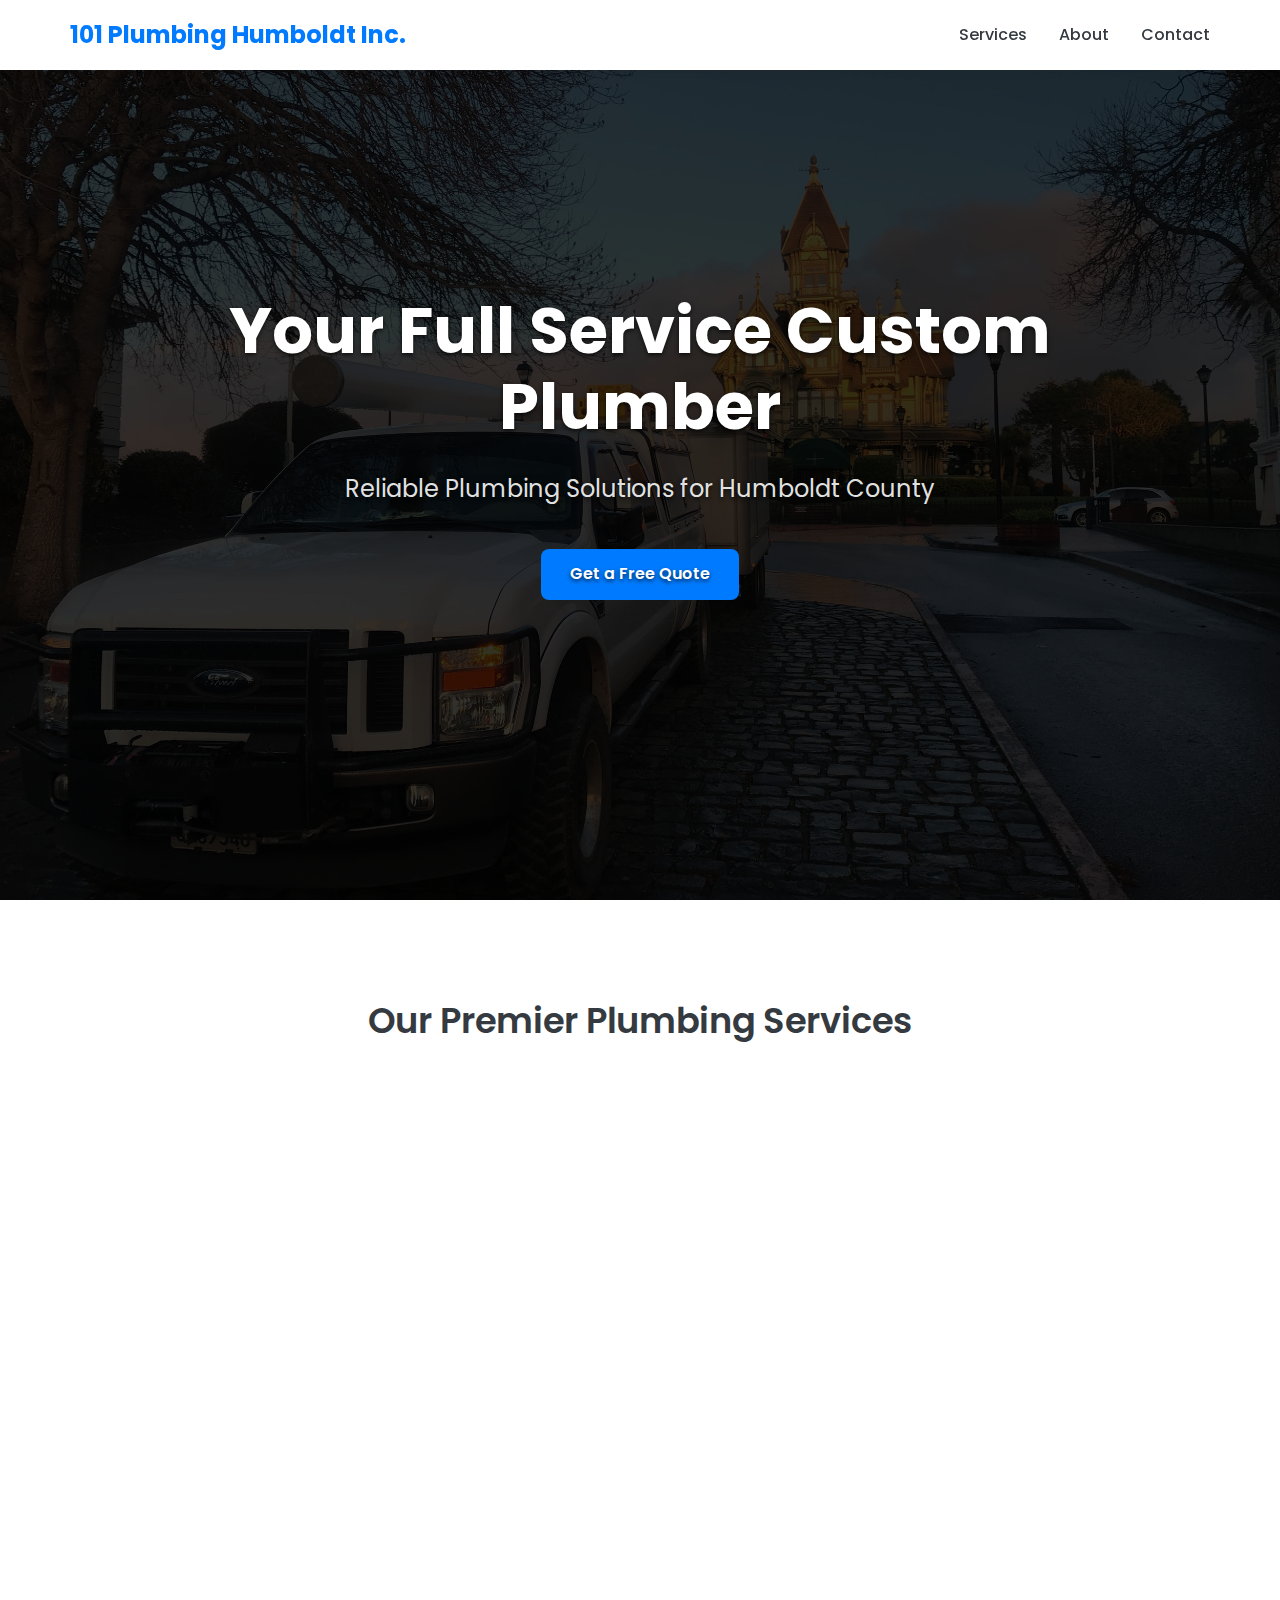
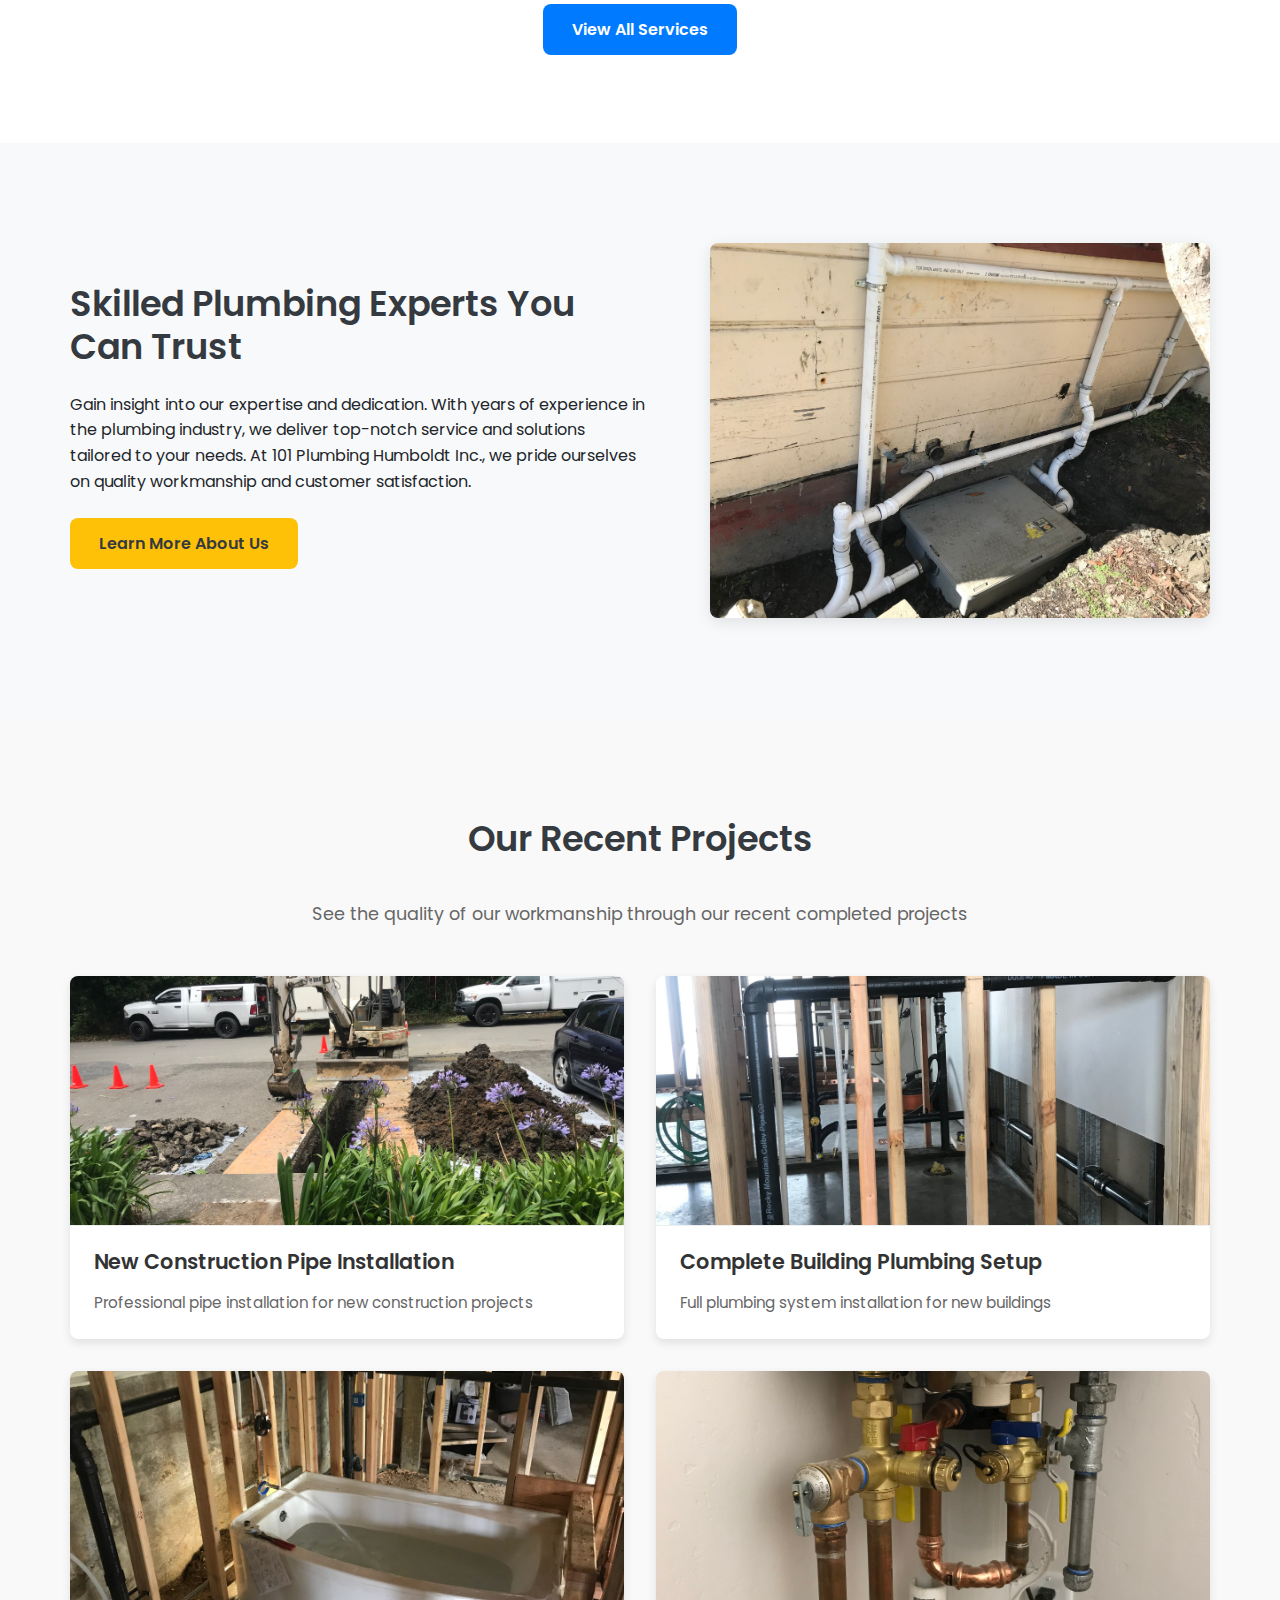
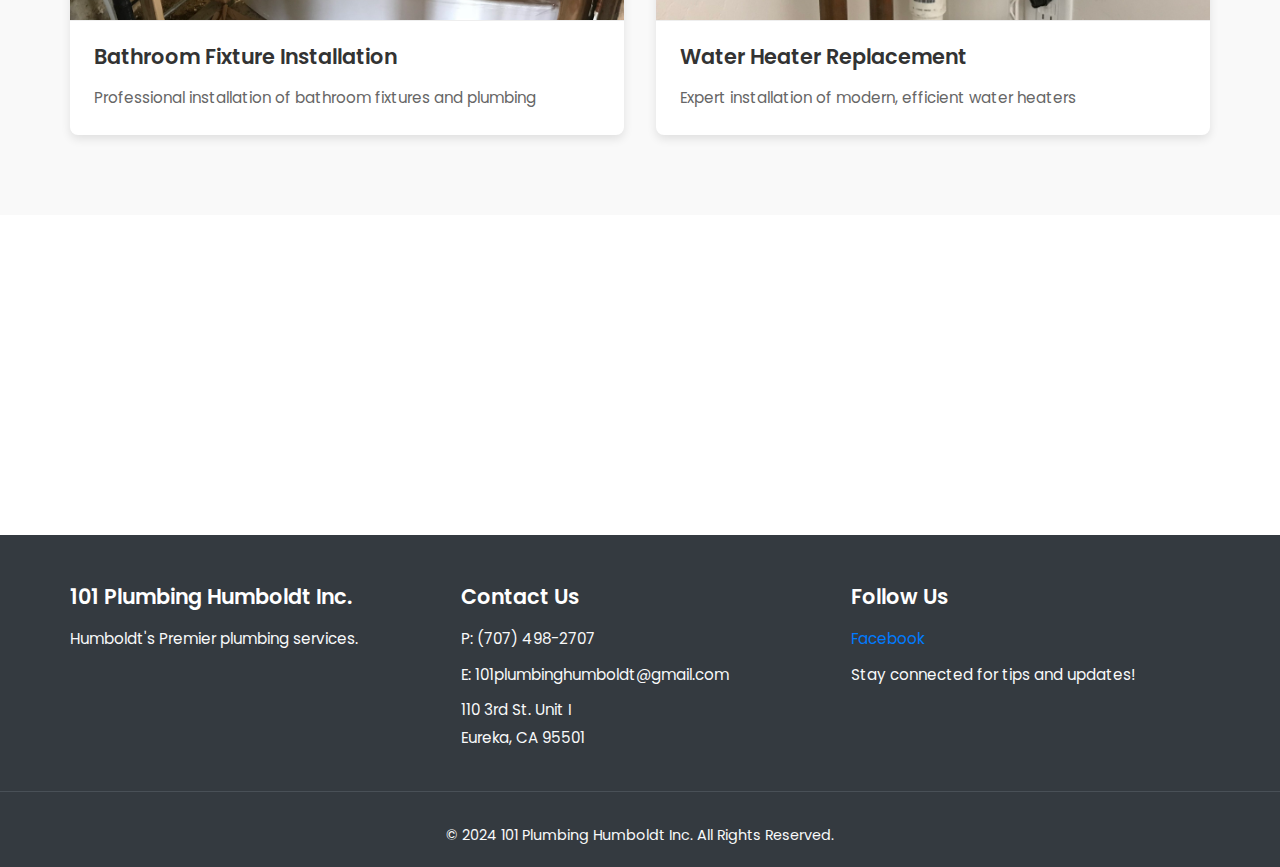
<file: index.html>
<!DOCTYPE html>
<html lang="en">
  <head>
    <meta charset="UTF-8" />
    <meta name="viewport" content="width=device-width, initial-scale=1.0" />
    <meta
      name="description"
      content="Professional plumbing services in Humboldt County. We offer leak repair, pipe installation, drain cleaning, and water heater services by licensed experts."
    />
    <meta
      name="keywords"
      content="plumbing, plumber, Humboldt County, leak repair, pipe installation, drain cleaning, water heater, plumbing services"
    />
    <meta name="author" content="101 Plumbing Humboldt Inc." />
    <meta name="robots" content="index, follow" />
    <meta
      property="og:title"
      content="101 Plumbing Humboldt Inc. - Your Trusted Plumbers"
    />
    <meta
      property="og:description"
      content="Professional plumbing services in Humboldt County by licensed experts."
    />
    <meta property="og:type" content="website" />
    <meta property="og:url" content="https://www.101plumbinghumboldt.com/" />
    <link rel="canonical" href="https://www.101plumbinghumboldt.com/" />
    <link rel="icon" href="images/logo.png" type="image/png" />
    <title>101 Plumbing Humboldt Inc. - Your Trusted Plumbers</title>
    <link rel="stylesheet" href="style.css" />
    <link
      href="https://fonts.googleapis.com/css2?family=Poppins:wght@300;400;600;700&display=swap"
      rel="stylesheet"
    />
  </head>
  <body>
    <header>
      <nav class="container">
        <a href="index.html" class="logo">101 Plumbing Humboldt Inc.</a>
        <ul>
          <li><a href="services.html">Services</a></li>
          <li><a href="about.html">About</a></li>
          <li><a href="contact.html">Contact</a></li>
        </ul>
        <button class="nav-toggle" aria-label="toggle navigation">
          <span class="hamburger"></span>
        </button>
      </nav>
    </header>

    <main>
      <section class="hero fullscreen-hero">
        <div class="hero-overlay"></div>
        <div class="hero-content container">
          <h1>Your Full Service Custom Plumber</h1>
          <p class="subtitle">
            Reliable Plumbing Solutions for Humboldt County
          </p>
          <a href="contact.html" class="btn btn-primary">Get a Free Quote</a>
        </div>
      </section>

      <section id="services" class="services-section">
        <div class="container">
          <h2>Our Premier Plumbing Services</h2>
          <div class="services-grid">
            <div class="service-card">
              <img
                src="images/plumbing leak repair.avif"
                alt="Plumber fixing water leak in home"
                loading="lazy"
              />
              <div class="service-card-content">
                <h3>Efficient Leak Repair</h3>
                <p>
                  Top-notch service with attention to detail. Your satisfaction
                  is our priority.
                </p>
                <a href="services.html" class="btn btn-secondary">Learn More</a>
              </div>
            </div>
            <div class="service-card">
              <img
                src="images/plumbing pipe repair.avif"
                alt="Pipe installation and repair services by licensed plumber"
                loading="lazy"
              />
              <div class="service-card-content">
                <h3>Quality Pipe Installation & Repair</h3>
                <p>
                  Expertise and precision in every job to ensure long-lasting
                  results.
                </p>
                <a href="services.html" class="btn btn-secondary">Learn More</a>
              </div>
            </div>
            <div class="service-card">
              <img
                src="images/plumbing clog repair.avif"
                alt="Professional drain cleaning service in Humboldt County"
                loading="lazy"
              />
              <div class="service-card-content">
                <h3>Professional Drain Cleaning</h3>
                <p>
                  Efficient solutions for your plumbing needs, handled by
                  experienced professionals.
                </p>
                <a href="services.html" class="btn btn-secondary">Learn More</a>
              </div>
            </div>
          </div>
          <div style="text-align: center; margin-top: 2rem">
            <a href="services.html" class="btn btn-primary"
              >View All Services</a
            >
          </div>
        </div>
      </section>

      <section id="about" class="about-section">
        <div class="container about-content">
          <div class="about-text">
            <h2>Skilled Plumbing Experts You Can Trust</h2>
            <p>
              Gain insight into our expertise and dedication. With years of
              experience in the plumbing industry, we deliver top-notch service
              and solutions tailored to your needs. At 101 Plumbing Humboldt
              Inc., we pride ourselves on quality workmanship and customer
              satisfaction.
            </p>
            <a href="about.html" class="btn btn-secondary"
              >Learn More About Us</a
            >
          </div>
          <div class="about-image">
            <img
              src="images/plumbing real pipe install.jpeg"
              alt="Experienced plumbing professional at work in Humboldt County"
              loading="lazy"
            />
          </div>
        </div>
      </section>

      <section id="featured-projects" class="featured-section">
        <div class="container">
          <h2>Our Recent Projects</h2>
          <p class="section-subtitle">
            See the quality of our workmanship through our recent completed
            projects
          </p>
          <div class="projects-grid">
            <div class="project-card">
              <img
                src="images/plumbing dig pipe install.jpeg"
                alt="Installing new pipes in excavated area"
                loading="lazy"
              />
              <div class="project-card-content">
                <h3>New Construction Pipe Installation</h3>
                <p>
                  Professional pipe installation for new construction projects
                </p>
              </div>
            </div>
            <div class="project-card">
              <img
                src="images/plumbing new construction pupe installeation.jpeg"
                alt="New construction plumbing installation"
                loading="lazy"
              />
              <div class="project-card-content">
                <h3>Complete Building Plumbing Setup</h3>
                <p>Full plumbing system installation for new buildings</p>
              </div>
            </div>
            <div class="project-card">
              <img
                src="images/plumbing real tub water instalation.jpeg"
                alt="Bathtub installation with proper water connections"
                loading="lazy"
              />
              <div class="project-card-content">
                <h3>Bathroom Fixture Installation</h3>
                <p>
                  Professional installation of bathroom fixtures and plumbing
                </p>
              </div>
            </div>
            <div class="project-card">
              <img
                src="images/plumbing real water heater.jpeg"
                alt="Water heater installation and repair"
                loading="lazy"
              />
              <div class="project-card-content">
                <h3>Water Heater Replacement</h3>
                <p>Expert installation of modern, efficient water heaters</p>
              </div>
            </div>
          </div>
        </div>
      </section>

      <section class="cta-section">
        <div class="container">
          <h2>Ready for Reliable Plumbing?</h2>
          <p>Don't let plumbing problems disrupt your day. Contact us now!</p>
          <a href="tel:707-498-2707" class="btn btn-primary"
            >Call Us: (707) 498-2707</a
          >
        </div>
      </section>
    </main>

    <footer id="contact">
      <div class="container footer-content">
        <div class="footer-brand">
          <h3>101 Plumbing Humboldt Inc.</h3>
          <p>Humboldt's Premier plumbing services.</p>
        </div>
        <div class="footer-contact">
          <h4>Contact Us</h4>
          <p><a href="tel:707-498-2707">P: (707) 498-2707</a></p>
          <p>
            <a href="mailto:101plumbinghumboldt@gmail.com"
              >E: 101plumbinghumboldt@gmail.com</a
            >
          </p>
          <p>110 3rd St. Unit I<br />Eureka, CA 95501</p>
        </div>
        <div class="footer-social">
          <h4>Follow Us</h4>
          <p>
            <a
              href="https://www.facebook.com/p/101-Plumbing-100054321650009/"
              target="_blank"
              rel="noopener"
              >Facebook</a
            >
          </p>
          <p>Stay connected for tips and updates!</p>
        </div>
      </div>
      <div class="footer-bottom">
        <p>&copy; 2024 101 Plumbing Humboldt Inc. All Rights Reserved.</p>
      </div>
    </footer>

    <script src="script.js"></script>
  </body>
</html>
</file>
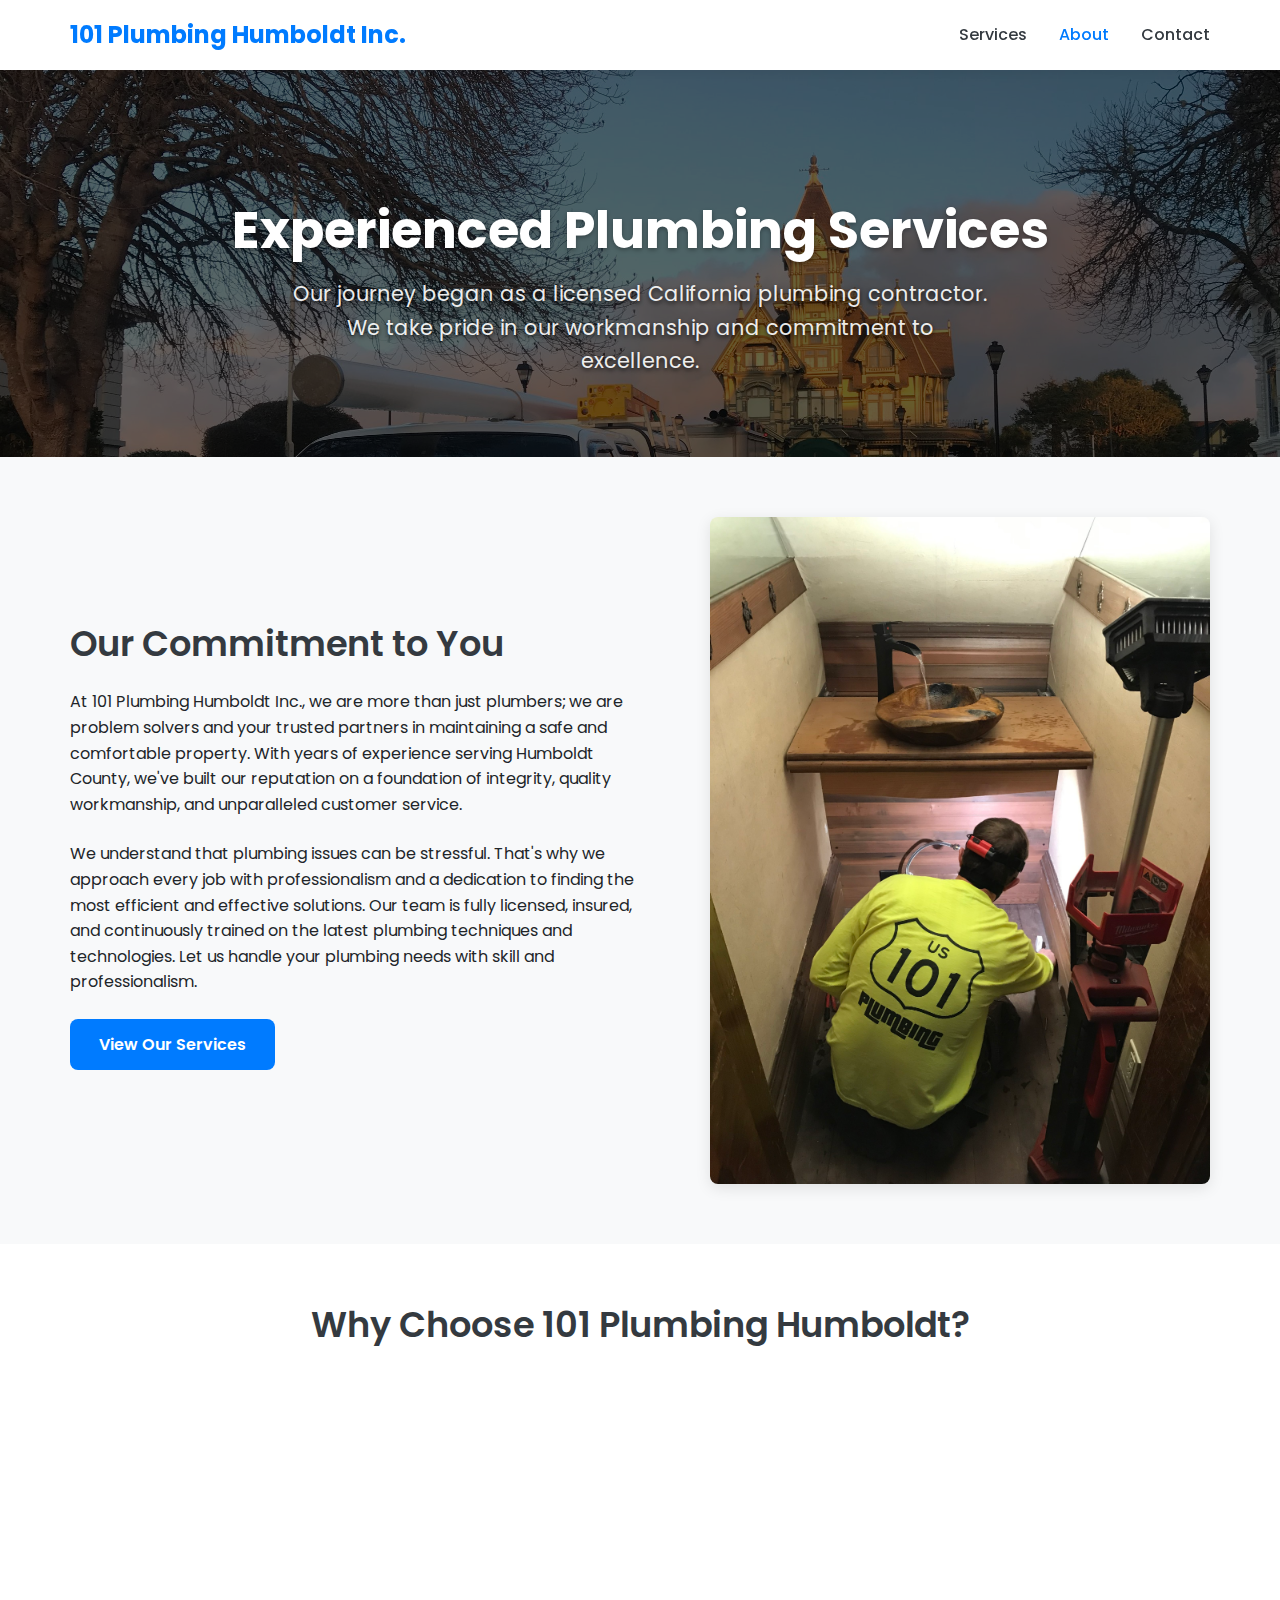
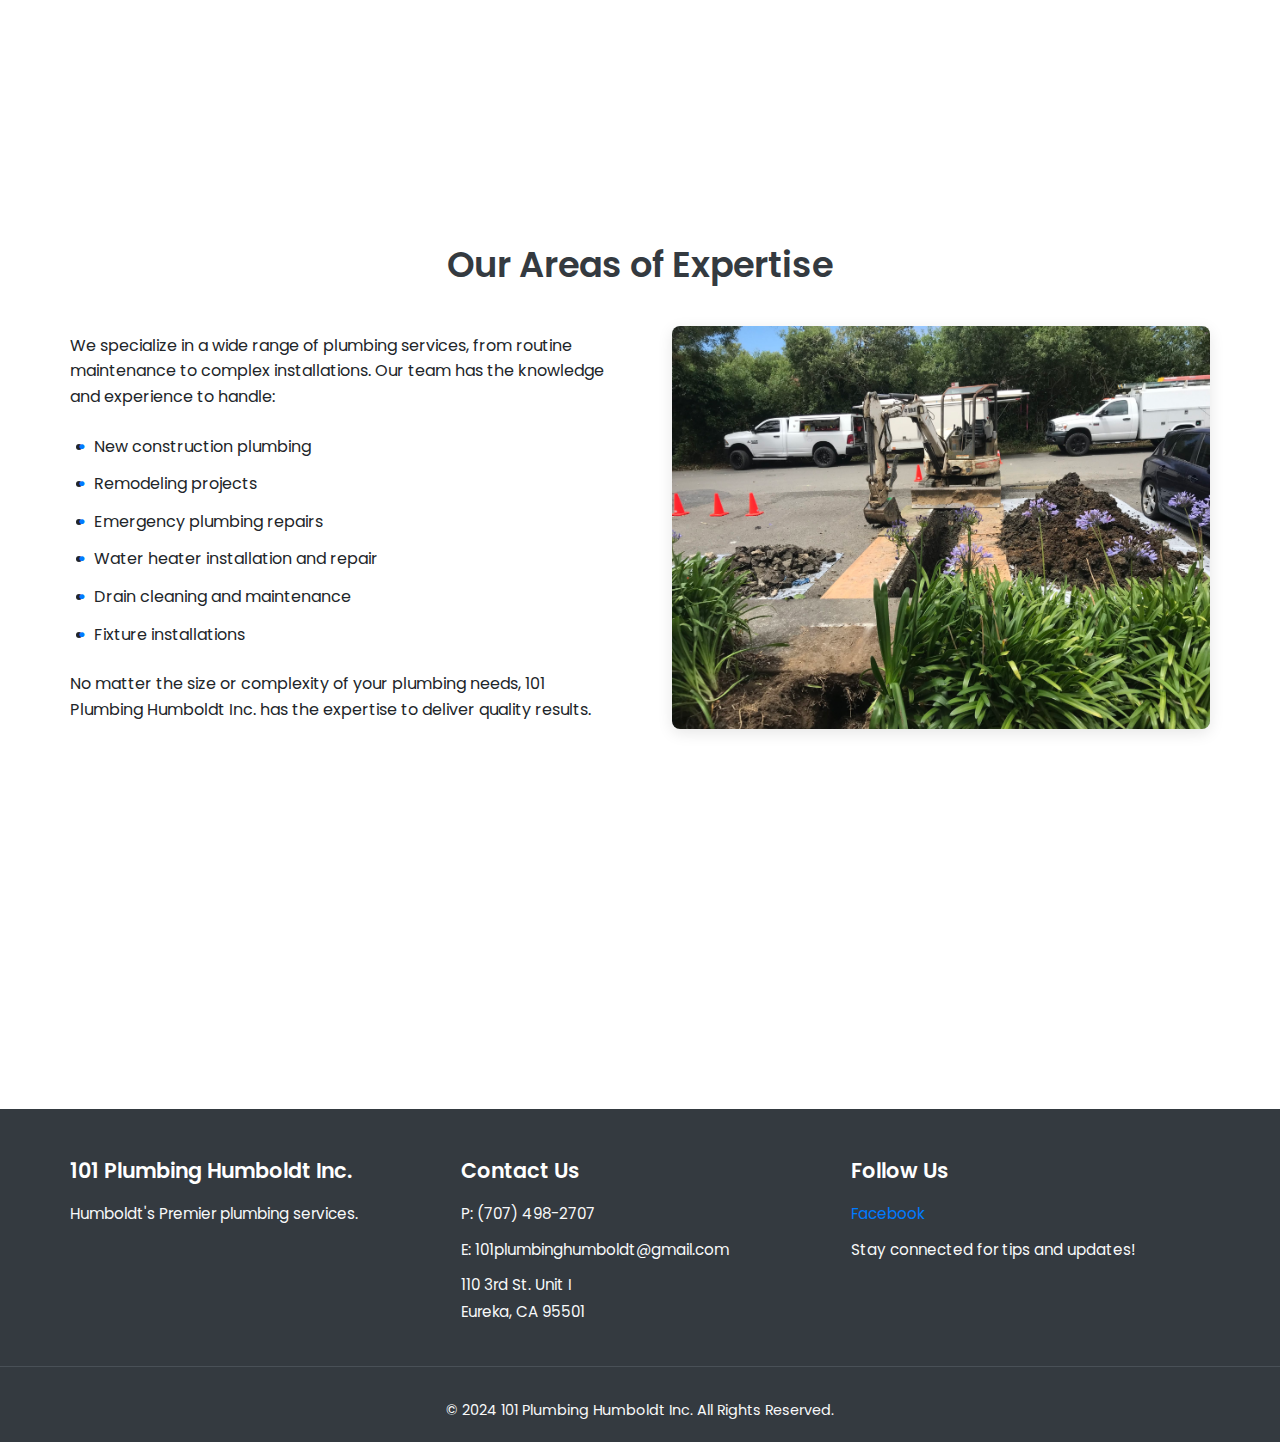
<file: about.html>
<!DOCTYPE html>
<html lang="en">
  <head>
    <meta charset="UTF-8" />
    <meta name="viewport" content="width=device-width, initial-scale=1.0" />
    <meta
      name="description"
      content="Learn about 101 Plumbing Humboldt Inc. We're a licensed California plumbing contractor with years of experience serving Humboldt County."
    />
    <meta
      name="keywords"
      content="plumbing company, about plumbers, licensed plumber, Humboldt County plumbing, plumbing contractor"
    />
    <meta name="author" content="101 Plumbing Humboldt Inc." />
    <meta name="robots" content="index, follow" />
    <meta property="og:title" content="About Us - 101 Plumbing Humboldt Inc." />
    <meta
      property="og:description"
      content="Learn about our licensed plumbing company serving Humboldt County with quality workmanship."
    />
    <meta property="og:type" content="website" />
    <meta
      property="og:url"
      content="https://www.101plumbinghumboldt.com/about"
    />
    <link
      rel="canonical"
      href="https://www.101plumbinghumboldt.com/about.html"
    />
    <link rel="icon" href="images/logo.png" type="image/png" />
    <title>About Us - 101 Plumbing Humboldt Inc.</title>
    <link rel="stylesheet" href="style.css" />
    <link
      href="https://fonts.googleapis.com/css2?family=Poppins:wght@300;400;600;700&display=swap"
      rel="stylesheet"
    />
  </head>
  <body>
    <header>
      <nav class="container">
        <a href="index.html" class="logo">101 Plumbing Humboldt Inc.</a>
        <ul>
          <li><a href="services.html">Services</a></li>
          <li><a href="about.html" class="active">About</a></li>
          <li><a href="contact.html">Contact</a></li>
        </ul>
        <button class="nav-toggle" aria-label="toggle navigation">
          <span class="hamburger"></span>
        </button>
      </nav>
    </header>

    <main>
      <section class="page-hero background-hero">
        <div class="hero-overlay"></div>
        <div class="container">
          <h1>Experienced Plumbing Services</h1>
          <p>
            Our journey began as a licensed California plumbing contractor. We
            take pride in our workmanship and commitment to excellence.
          </p>
        </div>
      </section>

      <section id="our-story" class="about-section page-section">
        <div class="container about-content">
          <div class="about-text">
            <h2>Our Commitment to You</h2>
            <p>
              At 101 Plumbing Humboldt Inc., we are more than just plumbers; we
              are problem solvers and your trusted partners in maintaining a
              safe and comfortable property. With years of experience serving
              Humboldt County, we've built our reputation on a foundation of
              integrity, quality workmanship, and unparalleled customer service.
            </p>
            <p>
              We understand that plumbing issues can be stressful. That's why we
              approach every job with professionalism and a dedication to
              finding the most efficient and effective solutions. Our team is
              fully licensed, insured, and continuously trained on the latest
              plumbing techniques and technologies. Let us handle your plumbing
              needs with skill and professionalism.
            </p>
            <a href="services.html" class="btn btn-primary"
              >View Our Services</a
            >
          </div>
          <div class="about-image">
            <img
              src="images/plumbing 101 man at work.jpeg"
              alt="101 Plumbing Humboldt professionals with years of experience"
              loading="lazy"
            />
          </div>
        </div>
      </section>

      <section id="why-choose-us" class="page-section">
        <div class="container">
          <h2>Why Choose 101 Plumbing Humboldt?</h2>
          <div class="reasons-grid">
            <div class="reason-card">
              <img
                src="images/plumbing real bath tub repair.jpeg"
                alt="Licensed and insured professional plumbing services"
                loading="lazy"
              />
              <div class="reason-card-content">
                <h3>Licensed & Insured</h3>
                <p>
                  Fully licensed California plumbing contractor, giving you
                  peace of mind.
                </p>
              </div>
            </div>
            <div class="reason-card">
              <img
                src="images/plumbing real tub water instalation.jpeg"
                alt="Customer-focused plumbing solutions with satisfaction guarantee"
                loading="lazy"
              />
              <div class="reason-card-content">
                <h3>Customer Focused</h3>
                <p>
                  Your satisfaction is our top priority. We strive for
                  excellence in every job.
                </p>
              </div>
            </div>
            <div class="reason-card">
              <img
                src="images/plumbing real pipe install.jpeg"
                alt="Quality workmanship and materials for your plumbing needs"
                loading="lazy"
              />
              <div class="reason-card-content">
                <h3>Quality Workmanship</h3>
                <p>
                  We use high-quality materials and proven techniques for
                  lasting results.
                </p>
              </div>
            </div>
          </div>
        </div>
      </section>

      <section id="our-expertise" class="page-section">
        <div class="container">
          <h2>Our Areas of Expertise</h2>
          <div class="expertise-content">
            <div class="expertise-text">
              <p>
                We specialize in a wide range of plumbing services, from routine
                maintenance to complex installations. Our team has the knowledge
                and experience to handle:
              </p>
              <ul class="expertise-list">
                <li>New construction plumbing</li>
                <li>Remodeling projects</li>
                <li>Emergency plumbing repairs</li>
                <li>Water heater installation and repair</li>
                <li>Drain cleaning and maintenance</li>
                <li>Fixture installations</li>
              </ul>
              <p>
                No matter the size or complexity of your plumbing needs, 101
                Plumbing Humboldt Inc. has the expertise to deliver quality
                results.
              </p>
            </div>
            <div class="expertise-image">
              <img
                src="images/plumbing dig pipe install.jpeg"
                alt="Plumbing experts at work on complex installation"
                loading="lazy"
              />
            </div>
          </div>
        </div>
      </section>

      <section class="cta-section">
        <div class="container">
          <h2>Need a Professional Plumber?</h2>
          <p>
            Trust the experts at 101 Plumbing Humboldt Inc. for reliable and
            efficient service.
          </p>
          <a href="contact.html" class="btn btn-primary">Get in Touch</a>
        </div>
      </section>
    </main>

    <footer id="contact-info">
      <div class="container footer-content">
        <div class="footer-brand">
          <h3>101 Plumbing Humboldt Inc.</h3>
          <p>Humboldt's Premier plumbing services.</p>
        </div>
        <div class="footer-contact">
          <h4>Contact Us</h4>
          <p><a href="tel:707-498-2707">P: (707) 498-2707</a></p>
          <p>
            <a href="mailto:101plumbinghumboldt@gmail.com"
              >E: 101plumbinghumboldt@gmail.com</a
            >
          </p>
          <p>110 3rd St. Unit I<br />Eureka, CA 95501</p>
        </div>
        <div class="footer-social">
          <h4>Follow Us</h4>
          <p>
            <a
              href="https://www.facebook.com/p/101-Plumbing-100054321650009/"
              target="_blank"
              rel="noopener"
              >Facebook</a
            >
          </p>
          <p>Stay connected for tips and updates!</p>
        </div>
      </div>
      <div class="footer-bottom">
        <p>&copy; 2024 101 Plumbing Humboldt Inc. All Rights Reserved.</p>
      </div>
    </footer>

    <script src="script.js"></script>
  </body>
</html>
</file>
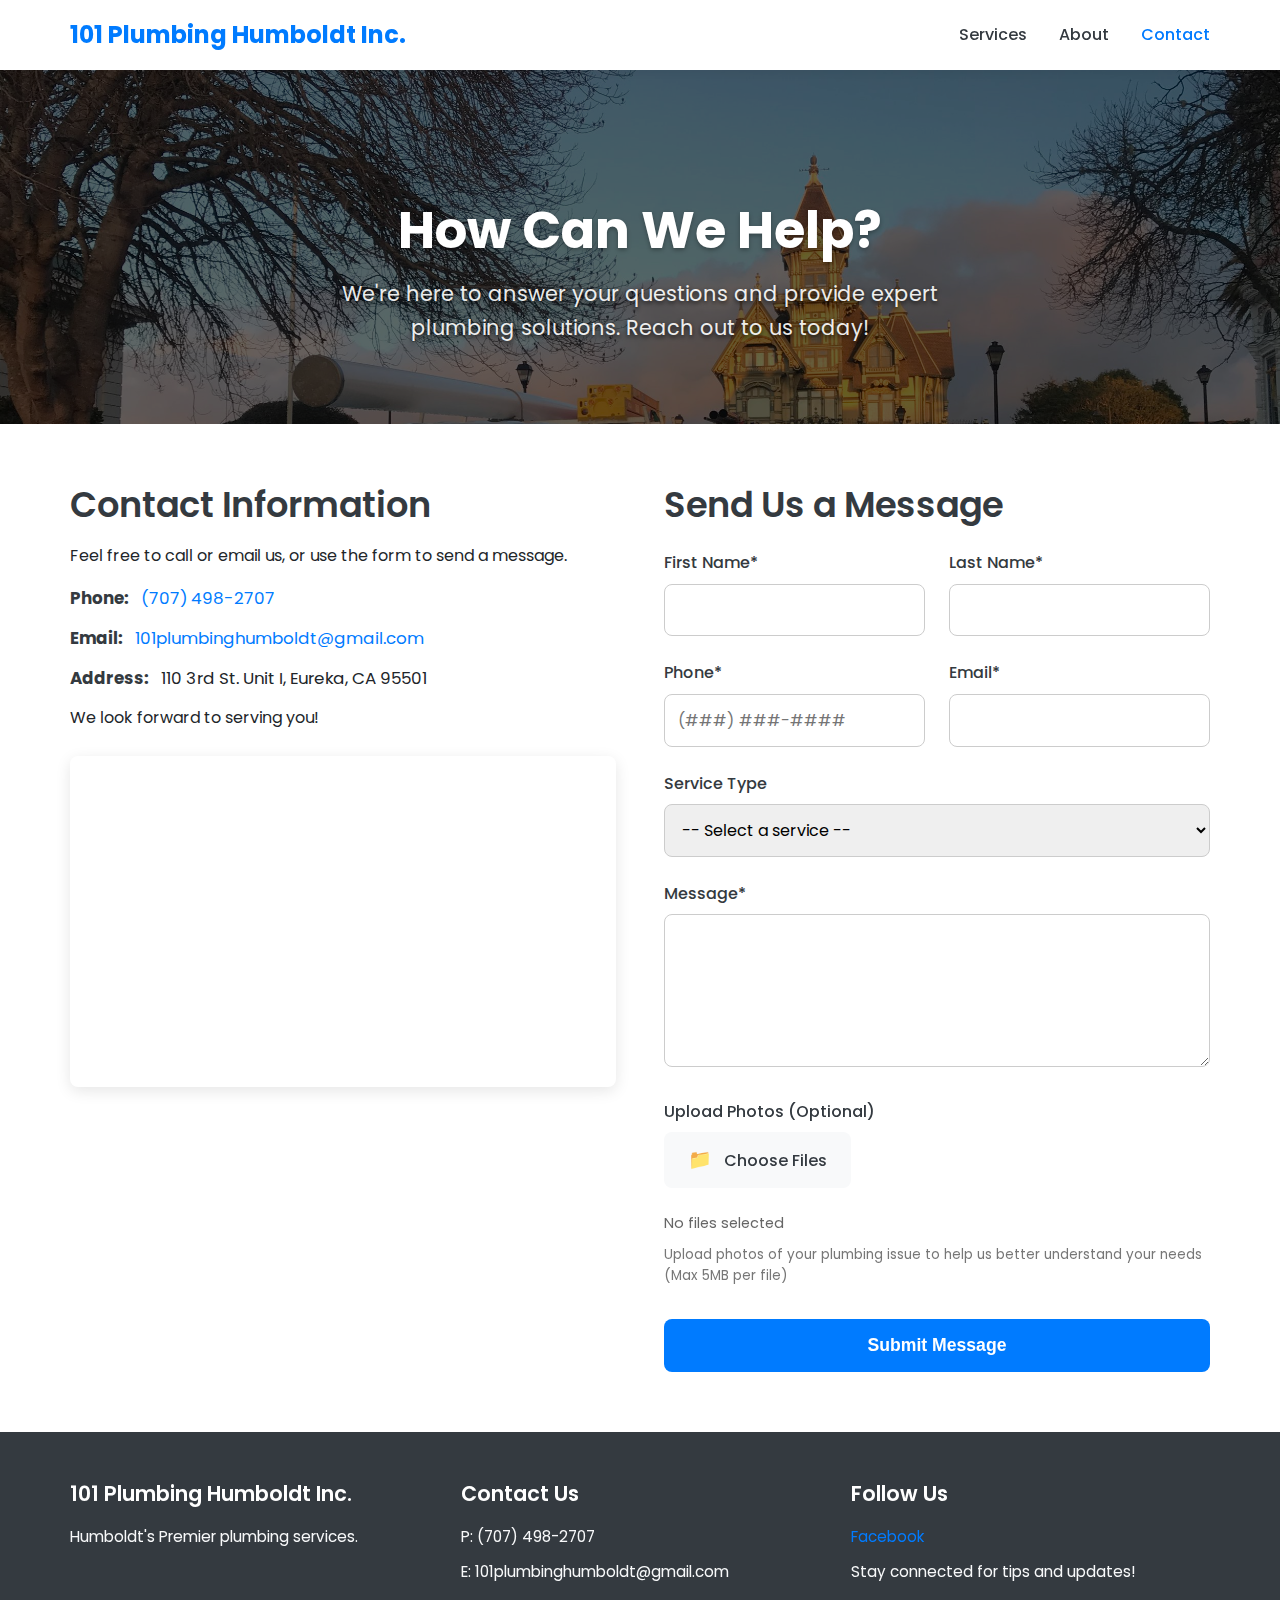
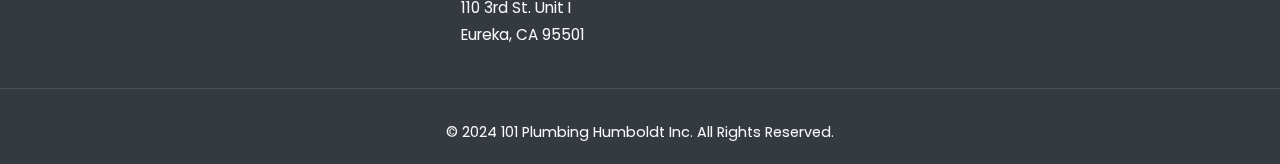
<file: contact.html>
<!DOCTYPE html>
<html lang="en">
  <head>
    <meta charset="UTF-8" />
    <meta name="viewport" content="width=device-width, initial-scale=1.0" />
    <meta
      name="description"
      content="Contact 101 Plumbing Humboldt Inc. for expert plumbing services. Reach us at (707) 498-2707 or visit our location in Eureka, CA."
    />
    <meta
      name="keywords"
      content="plumber contact, plumbing quote, plumbing estimate, Humboldt County plumber, Eureka plumbing"
    />
    <meta name="author" content="101 Plumbing Humboldt Inc." />
    <meta name="robots" content="index, follow" />
    <meta
      property="og:title"
      content="Contact Us - 101 Plumbing Humboldt Inc."
    />
    <meta
      property="og:description"
      content="Contact our plumbing experts for a free quote or emergency plumbing service in Humboldt County."
    />
    <meta property="og:type" content="website" />
    <meta
      property="og:url"
      content="https://www.101plumbinghumboldt.com/contact"
    />
    <link
      rel="canonical"
      href="https://www.101plumbinghumboldt.com/contact.html"
    />
    <link rel="icon" href="images/logo.png" type="image/png" />
    <title>Contact Us - 101 Plumbing Humboldt Inc.</title>
    <link rel="stylesheet" href="style.css" />
    <link
      href="https://fonts.googleapis.com/css2?family=Poppins:wght@300;400;600;700&display=swap"
      rel="stylesheet"
    />
  </head>
  <body>
    <header>
      <nav class="container">
        <a href="index.html" class="logo">101 Plumbing Humboldt Inc.</a>
        <ul>
          <li><a href="services.html">Services</a></li>
          <li><a href="about.html">About</a></li>
          <li><a href="contact.html" class="active">Contact</a></li>
        </ul>
        <button class="nav-toggle" aria-label="toggle navigation">
          <span class="hamburger"></span>
        </button>
      </nav>
    </header>

    <main>
      <section class="page-hero background-hero">
        <div class="hero-overlay"></div>
        <div class="container">
          <h1>How Can We Help?</h1>
          <p>
            We're here to answer your questions and provide expert plumbing
            solutions. Reach out to us today!
          </p>
        </div>
      </section>

      <section id="contact-form-section" class="page-section">
        <div class="container contact-form-container">
          <div class="contact-details">
            <h2>Contact Information</h2>
            <p>
              Feel free to call or email us, or use the form to send a message.
            </p>
            <ul>
              <li>
                <strong>Phone:</strong>
                <a href="tel:707-498-2707">(707) 498-2707</a>
              </li>
              <li>
                <strong>Email:</strong>
                <a href="mailto:101plumbinghumboldt@gmail.com"
                  >101plumbinghumboldt@gmail.com</a
                >
              </li>
              <li>
                <strong>Address:</strong> 110 3rd St. Unit I, Eureka, CA 95501
              </li>
            </ul>
            <p>We look forward to serving you!</p>
            <div class="map-container">
              <iframe
                src="https://www.google.com/maps/embed?pb=!1m18!1m12!1m3!1d3014.597019687464!2d-124.16608588458899!3d40.80744377932173!2m3!1f0!2f0!3f0!3m2!1i1024!2i768!4f13.1!3m3!1m2!1s0x54d156035918e4c7%3A0x60cde84b6d859b76!2s110%203rd%20St%20Unit%20I%2C%20Eureka%2C%20CA%2095501!5e0!3m2!1sen!2sus!4v1678886500000!5m2!1sen!2sus"
                width="100%"
                height="300"
                style="
                  border: 0;
                  border-radius: var(--border-radius);
                  margin-top: 1.5rem;
                "
                allowfullscreen=""
                loading="lazy"
                referrerpolicy="no-referrer-when-downgrade"
              >
              </iframe>
            </div>
          </div>
          <form
            action="#"
            method="POST"
            class="contact-form"
            id="main-contact-form"
            enctype="multipart/form-data"
          >
            <h2>Send Us a Message</h2>
            <div class="form-row">
              <div class="form-group">
                <label for="first-name">First Name*</label>
                <input type="text" id="first-name" name="firstName" required />
              </div>
              <div class="form-group">
                <label for="last-name">Last Name*</label>
                <input type="text" id="last-name" name="lastName" required />
              </div>
            </div>
            <div class="form-row">
              <div class="form-group">
                <label for="phone">Phone*</label>
                <input
                  type="tel"
                  id="phone"
                  name="phone"
                  pattern="([0-9]{3}) [0-9]{3}-[0-9]{4}"
                  placeholder="(###) ###-####"
                  required
                />
              </div>
              <div class="form-group">
                <label for="email">Email*</label>
                <input type="email" id="email" name="email" required />
              </div>
            </div>
            <div class="form-group">
              <label for="service-type">Service Type</label>
              <select id="service-type" name="serviceType">
                <option value="">-- Select a service --</option>
                <option value="repair">Plumbing Repair</option>
                <option value="installation">Plumbing Installation</option>
                <option value="emergency">Emergency Service</option>
                <option value="inspection">Plumbing Inspection</option>
                <option value="other">Other</option>
              </select>
            </div>
            <div class="form-group">
              <label for="message">Message*</label>
              <textarea
                id="message"
                name="message"
                rows="5"
                required
              ></textarea>
            </div>
            <div class="form-group file-upload-container">
              <label for="image-upload">Upload Photos (Optional)</label>
              <div class="file-upload-wrapper">
                <input
                  type="file"
                  id="image-upload"
                  name="imageUpload"
                  accept="image/*"
                  multiple
                  class="file-upload-input"
                />
                <label for="image-upload" class="file-upload-button">
                  <span class="upload-icon">📁</span> Choose Files
                </label>
                <span id="selected-files" class="selected-files-info"
                  >No files selected</span
                >
              </div>
              <p class="help-text">
                Upload photos of your plumbing issue to help us better
                understand your needs (Max 5MB per file)
              </p>
            </div>
            <button type="submit" class="btn btn-primary">
              Submit Message
            </button>
            <p
              id="form-thank-you"
              style="display: none; margin-top: 1rem; color: green"
            >
              Thank you! We will contact you soon.
            </p>
          </form>
        </div>
      </section>
    </main>

    <footer id="contact-info-footer">
      <div class="container footer-content">
        <div class="footer-brand">
          <h3>101 Plumbing Humboldt Inc.</h3>
          <p>Humboldt's Premier plumbing services.</p>
        </div>
        <div class="footer-contact">
          <h4>Contact Us</h4>
          <p><a href="tel:707-498-2707">P: (707) 498-2707</a></p>
          <p>
            <a href="mailto:101plumbinghumboldt@gmail.com"
              >E: 101plumbinghumboldt@gmail.com</a
            >
          </p>
          <p>110 3rd St. Unit I<br />Eureka, CA 95501</p>
        </div>
        <div class="footer-social">
          <h4>Follow Us</h4>
          <p>
            <a
              href="https://www.facebook.com/p/101-Plumbing-100054321650009/"
              target="_blank"
              rel="noopener"
              >Facebook</a
            >
          </p>
          <p>Stay connected for tips and updates!</p>
        </div>
      </div>
      <div class="footer-bottom">
        <p>&copy; 2024 101 Plumbing Humboldt Inc. All Rights Reserved.</p>
      </div>
    </footer>

    <script src="script.js"></script>
    <script>
      // Basic form submission handling for thank you message
      const contactForm = document.getElementById("main-contact-form");
      const thankYouMessage = document.getElementById("form-thank-you");
      const fileInput = document.getElementById("image-upload");
      const selectedFilesInfo = document.getElementById("selected-files");

      // Handle file selection display
      if (fileInput) {
        fileInput.addEventListener("change", function () {
          if (this.files.length > 0) {
            if (this.files.length === 1) {
              selectedFilesInfo.textContent = `1 file selected: ${this.files[0].name}`;
            } else {
              selectedFilesInfo.textContent = `${this.files.length} files selected`;
            }
          } else {
            selectedFilesInfo.textContent = "No files selected";
          }
        });
      }

      if (contactForm) {
        contactForm.addEventListener("submit", function (e) {
          e.preventDefault(); // Prevent actual submission for this demo
          // In a real scenario, you would send data to a server here with FormData for file upload

          // Example of how to handle file uploads with FormData:
          // const formData = new FormData(contactForm);
          // fetch('/submit-form-endpoint', {
          //   method: 'POST',
          //   body: formData
          // })

          thankYouMessage.style.display = "block";
          contactForm.reset();
          selectedFilesInfo.textContent = "No files selected"; // Reset file selection text
          setTimeout(() => {
            thankYouMessage.style.display = "none";
          }, 5000);
        });
      }
    </script>
  </body>
</html>
</file>
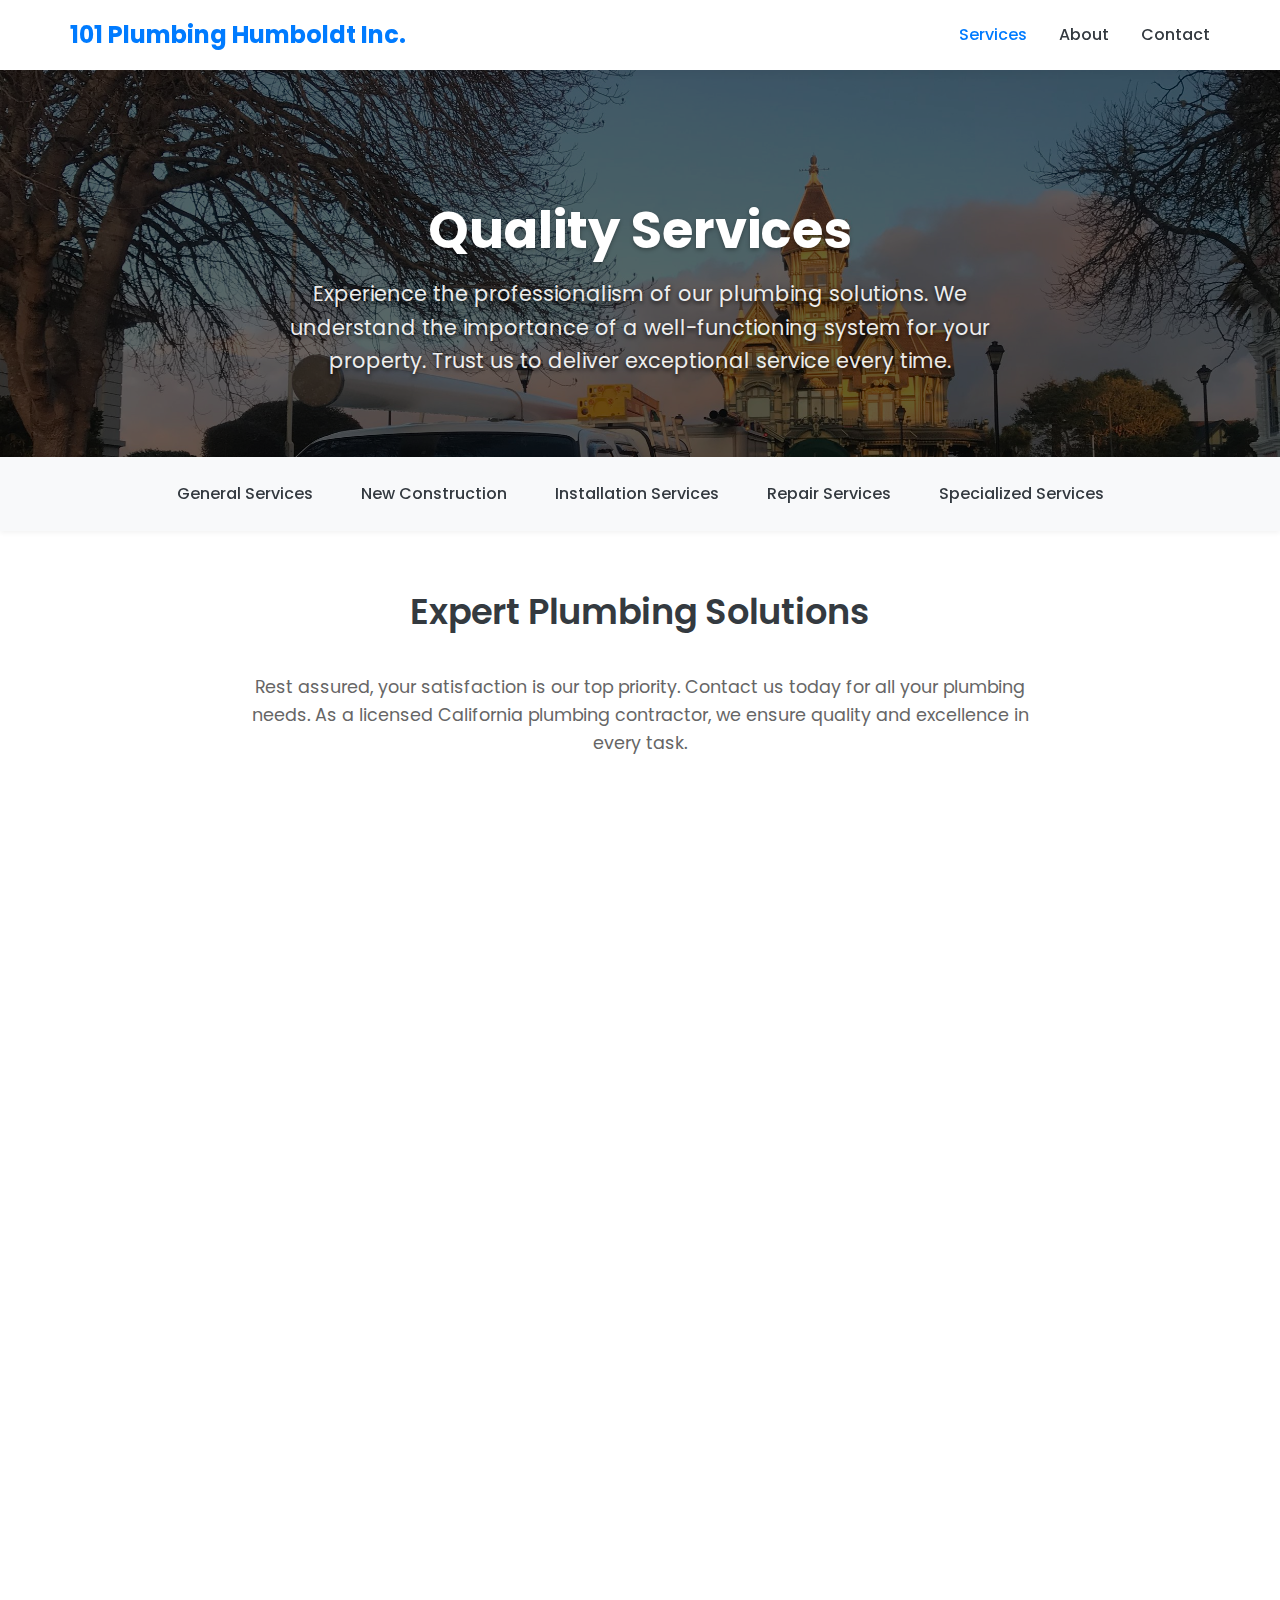
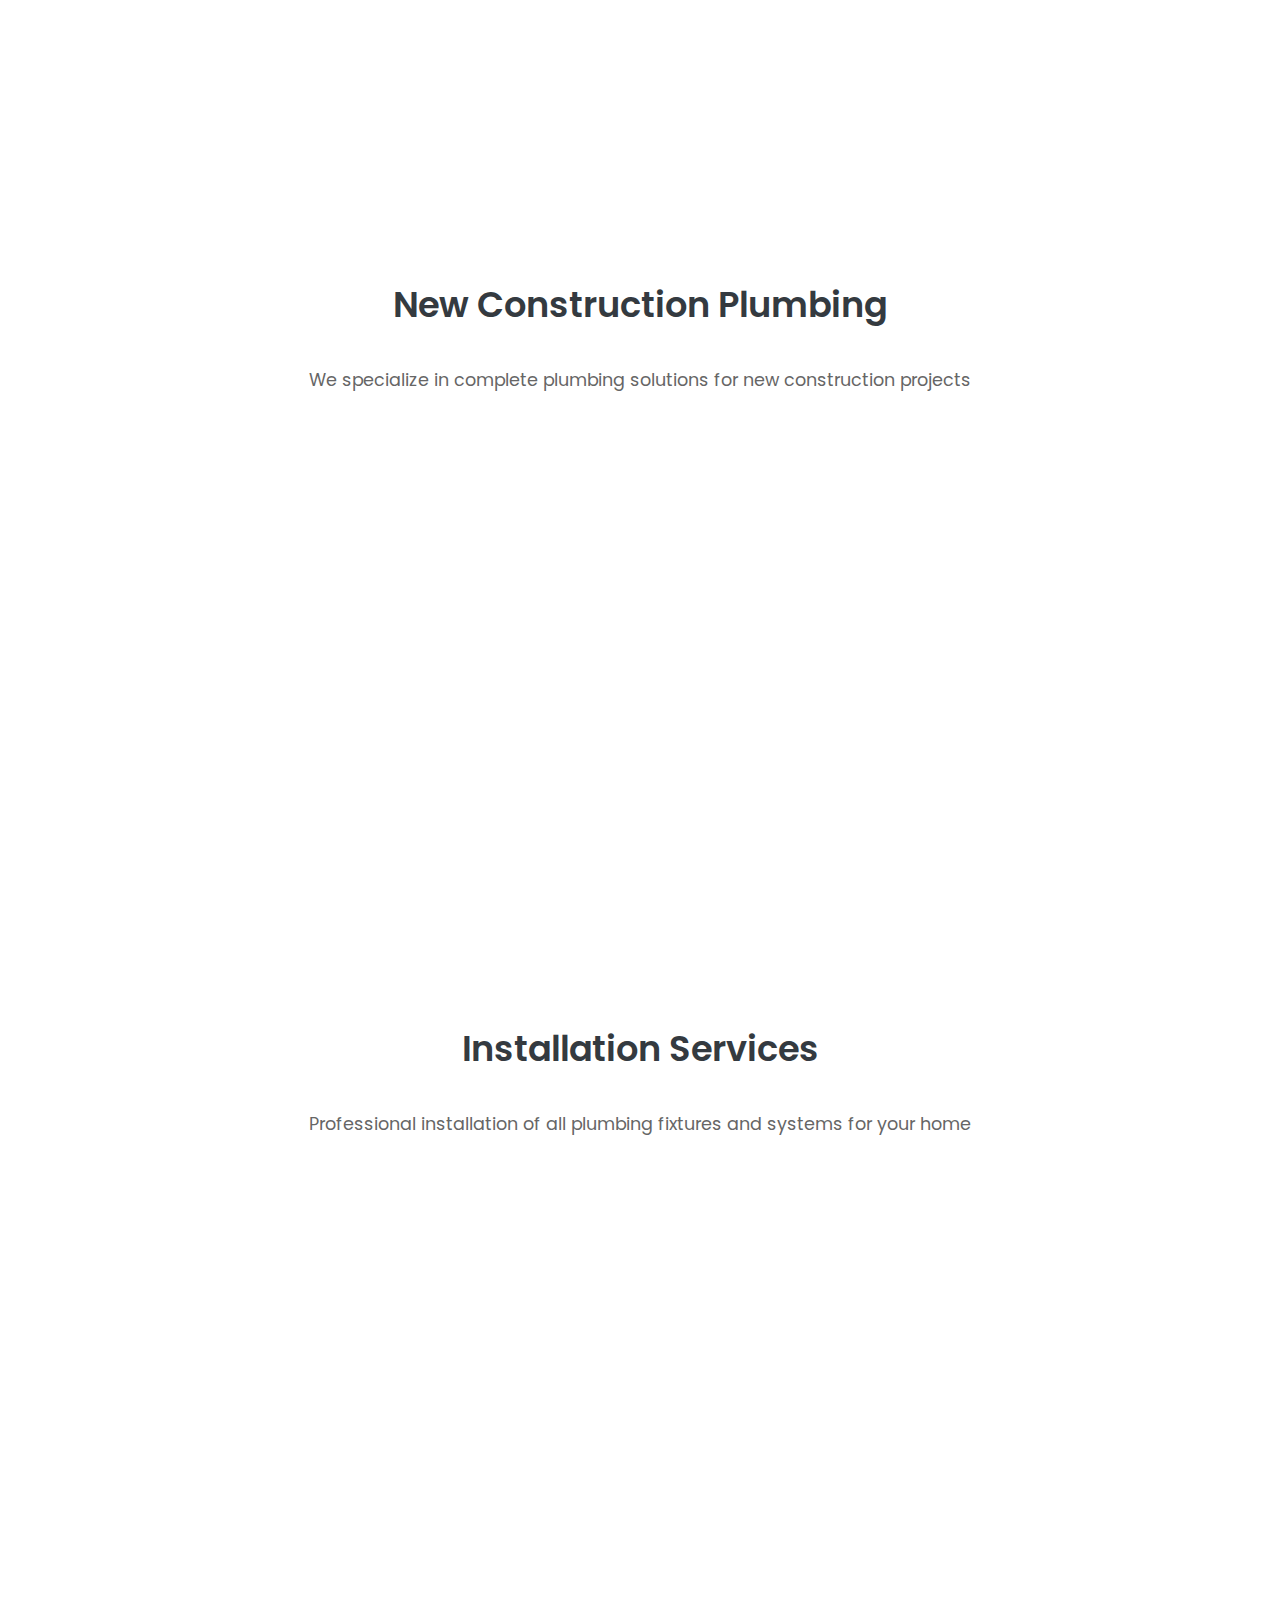
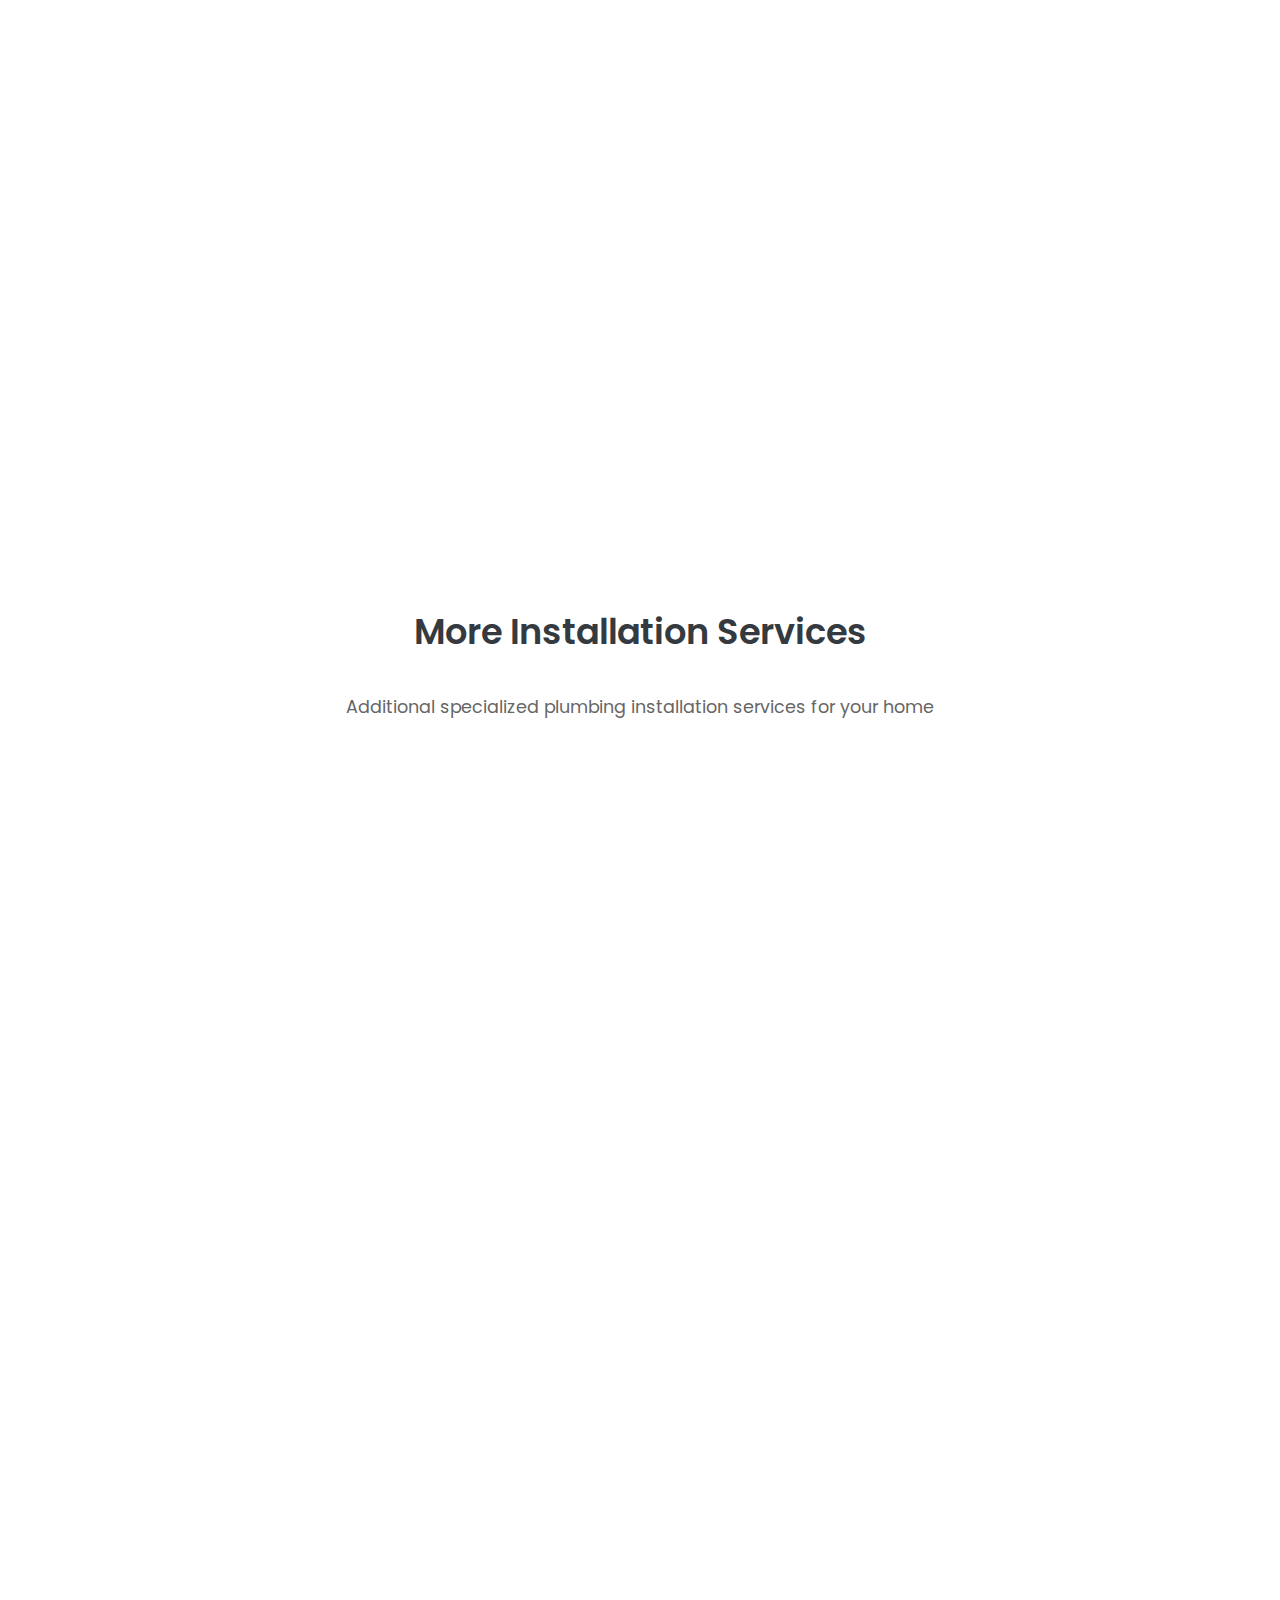
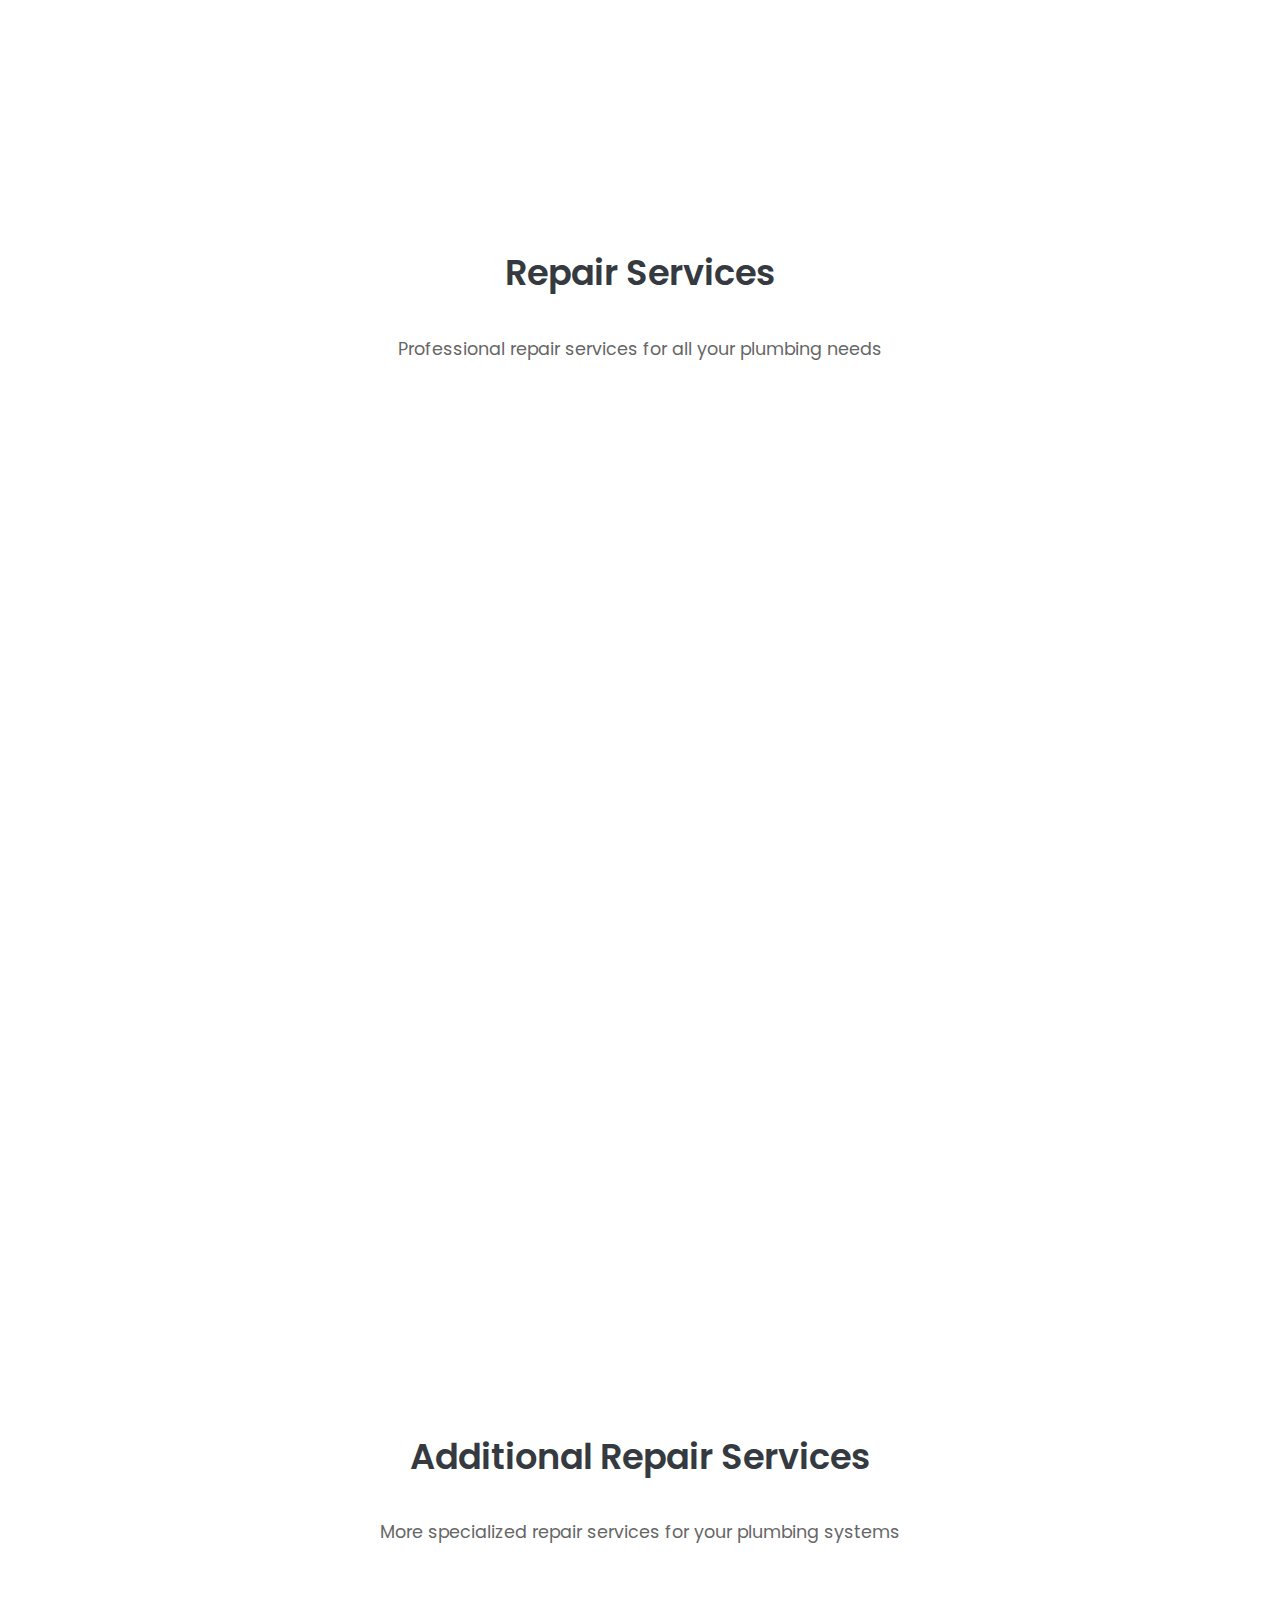
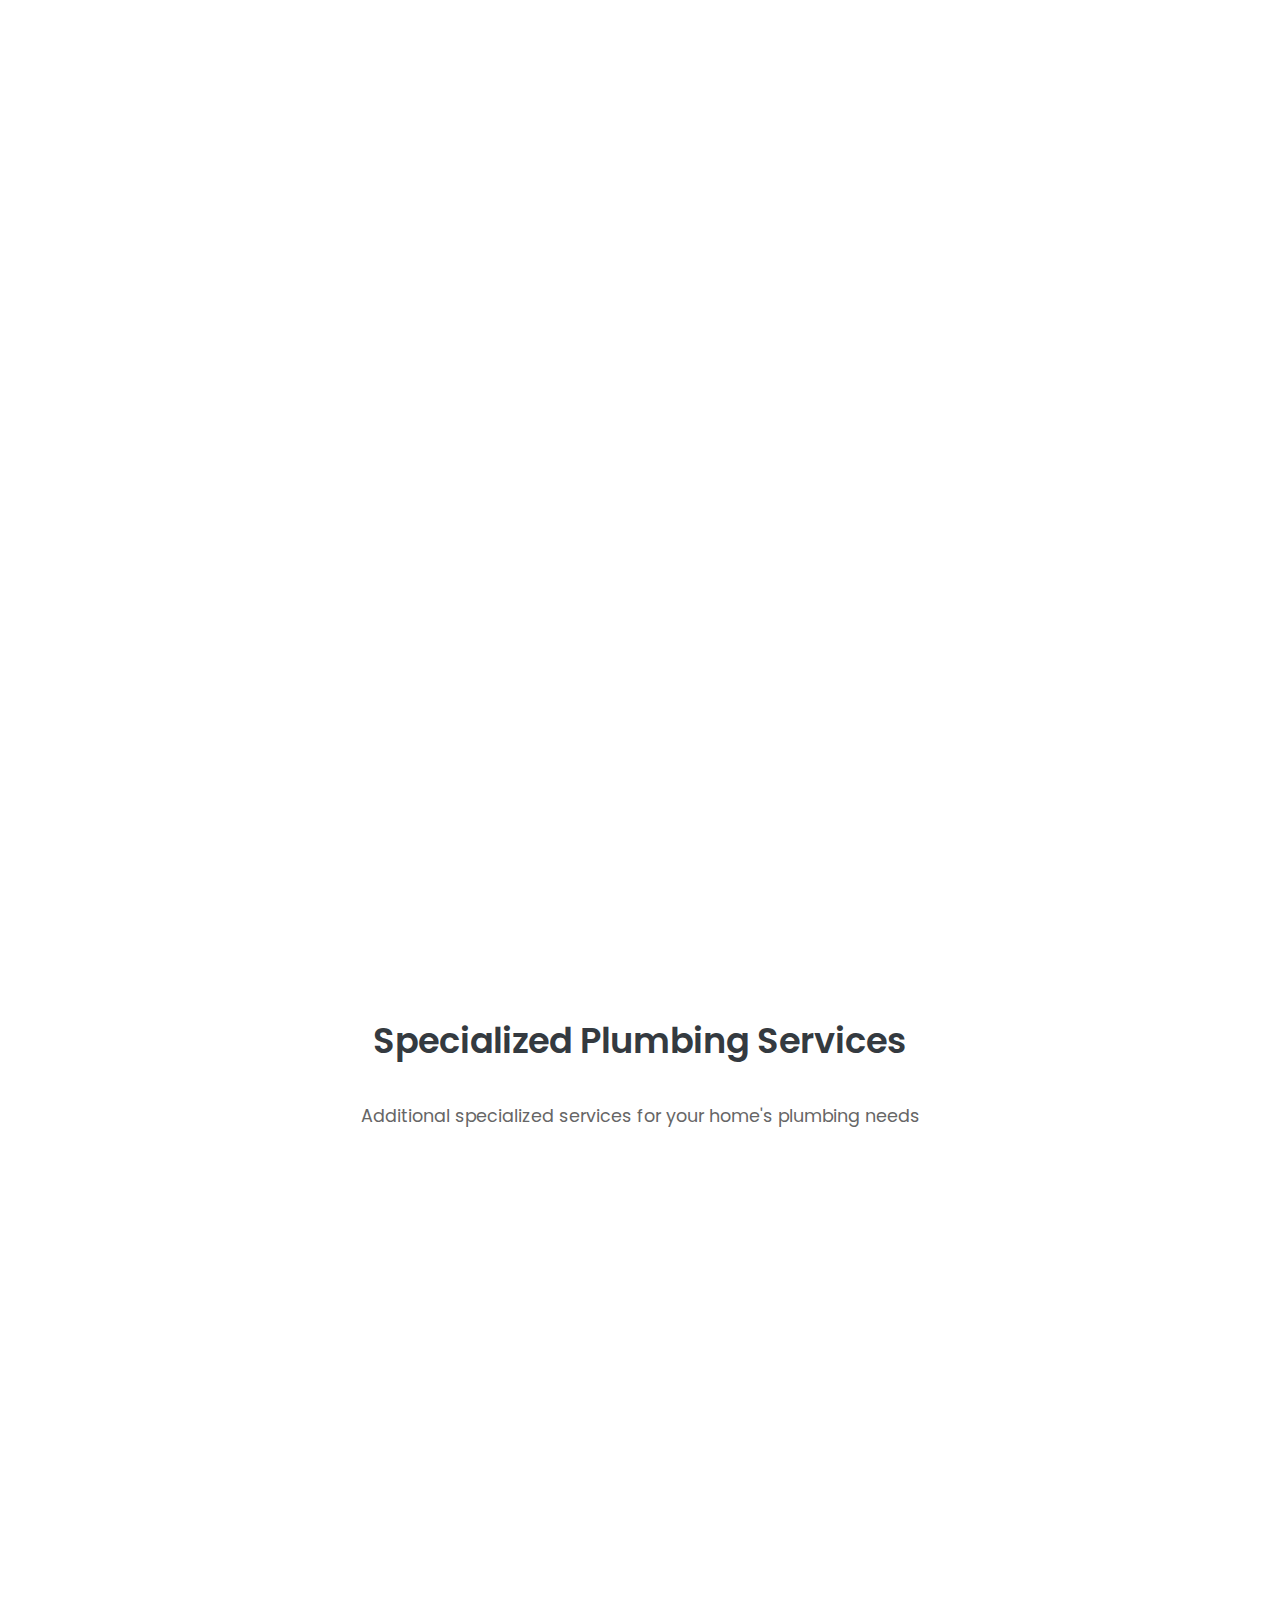
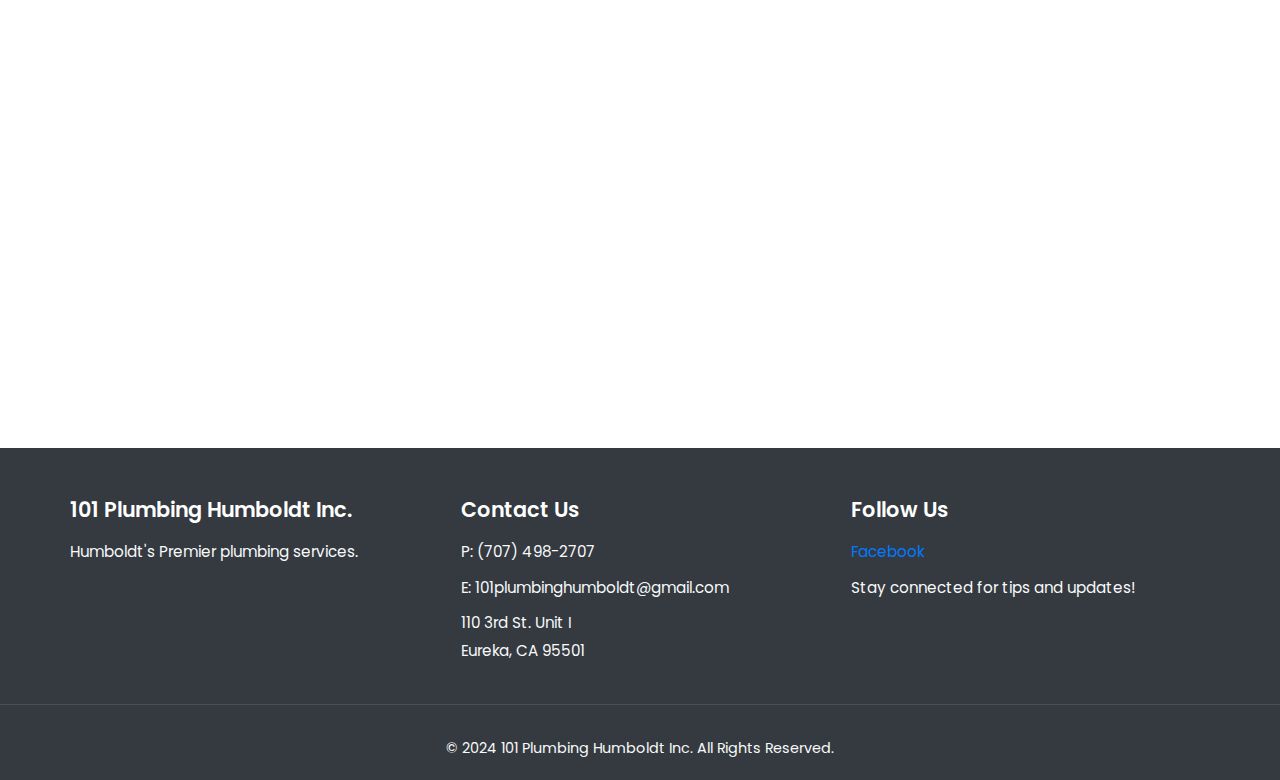
<file: services.html>
<!DOCTYPE html>
<html lang="en">
  <head>
    <meta charset="UTF-8" />
    <meta name="viewport" content="width=device-width, initial-scale=1.0" />
    <meta
      name="description"
      content="Expert plumbing services in Humboldt County. From leak repair to water heater installation, our licensed plumbers deliver quality solutions."
    />
    <meta
      name="keywords"
      content="plumbing services, leak repair, pipe installation, drain cleaning, bathroom plumbing, kitchen plumbing, water heater services, Humboldt County"
    />
    <meta name="author" content="101 Plumbing Humboldt Inc." />
    <meta name="robots" content="index, follow" />
    <meta
      property="og:title"
      content="Our Services - 101 Plumbing Humboldt Inc."
    />
    <meta
      property="og:description"
      content="Expert plumbing services in Humboldt County by licensed professionals."
    />
    <meta property="og:type" content="website" />
    <meta
      property="og:url"
      content="https://www.101plumbinghumboldt.com/services"
    />
    <link
      rel="canonical"
      href="https://www.101plumbinghumboldt.com/services.html"
    />
    <link rel="icon" href="images/logo.png" type="image/png" />
    <title>Our Services - 101 Plumbing Humboldt Inc.</title>
    <link rel="stylesheet" href="style.css" />
    <link
      href="https://fonts.googleapis.com/css2?family=Poppins:wght@300;400;600;700&display=swap"
      rel="stylesheet"
    />
  </head>
  <body>
    <header>
      <nav class="container">
        <a href="index.html" class="logo">101 Plumbing Humboldt Inc.</a>
        <ul>
          <li><a href="services.html" class="active">Services</a></li>
          <li><a href="about.html">About</a></li>
          <li><a href="contact.html">Contact</a></li>
        </ul>
        <button class="nav-toggle" aria-label="toggle navigation">
          <span class="hamburger"></span>
        </button>
      </nav>
    </header>

    <main>
      <section class="page-hero background-hero">
        <div class="hero-overlay"></div>
        <div class="container">
          <h1>Quality Services</h1>
          <p>
            Experience the professionalism of our plumbing solutions. We
            understand the importance of a well-functioning system for your
            property. Trust us to deliver exceptional service every time.
          </p>
        </div>
      </section>

      <section class="service-navigation">
        <div class="container">
          <div class="navigation-links">
            <a href="#detailed-services">General Services</a>
            <a href="#construction-services">New Construction</a>
            <a href="#installation-services">Installation Services</a>
            <a href="#repair-services">Repair Services</a>
            <a href="#specialized-services">Specialized Services</a>
          </div>
        </div>
      </section>

      <section id="detailed-services" class="services-section page-section">
        <div class="container">
          <h2>Expert Plumbing Solutions</h2>
          <p class="section-subtitle">
            Rest assured, your satisfaction is our top priority. Contact us
            today for all your plumbing needs. As a licensed California plumbing
            contractor, we ensure quality and excellence in every task.
          </p>

          <div class="services-grid">
            <div class="service-card">
              <img
                src="images/plumbing leak repair.avif"
                alt="Professional leak detection and repair service in Humboldt"
                loading="lazy"
              />
              <div class="service-card-content">
                <h3>Efficient Leak Repair</h3>
                <p>
                  Providing top-notch service with attention to detail for all
                  types of leaks.
                </p>
                <a href="contact.html" class="btn btn-secondary">Book Now</a>
              </div>
            </div>
            <div class="service-card">
              <img
                src="images/plumbing real pipe install.jpeg"
                alt="Expert pipe installation and replacement services"
                loading="lazy"
              />
              <div class="service-card-content">
                <h3>Quality Pipe Installation & Repair</h3>
                <p>
                  Expertise in copper, PEX, and drain piping. New installations
                  and repairs.
                </p>
                <a href="contact.html" class="btn btn-secondary">Book Now</a>
              </div>
            </div>
            <div class="service-card">
              <img
                src="images/plumbing clog repair.avif"
                alt="Professional drain and clog cleaning services in Eureka"
                loading="lazy"
              />
              <div class="service-card-content">
                <h3>Professional Drain Cleaning</h3>
                <p>
                  Efficient solutions for clogged drains, sinks, toilets, and
                  main lines.
                </p>
                <a href="contact.html" class="btn btn-secondary">Book Now</a>
              </div>
            </div>
            <div class="service-card">
              <img
                src="images/plumbing real water heater.jpeg"
                alt="Water heater installation and maintenance by licensed plumbers"
                loading="lazy"
              />
              <div class="service-card-content">
                <h3>Water Heater Services</h3>
                <p>
                  Installation, repair, and maintenance for tank and tankless
                  water heaters.
                </p>
                <a href="contact.html" class="btn btn-secondary">Book Now</a>
              </div>
            </div>
            <div class="service-card">
              <img
                src="images/plumbing real bath tub repair.jpeg"
                alt="Complete bathroom plumbing installation and repairs"
                loading="lazy"
              />
              <div class="service-card-content">
                <h3>Bathroom Plumbing</h3>
                <p>
                  Fixture installations (toilets, sinks, showers), repairs, and
                  remodels.
                </p>
                <a href="contact.html" class="btn btn-secondary">Book Now</a>
              </div>
            </div>
            <div class="service-card">
              <img
                src="images/plumbing sink repair.avif"
                alt="Kitchen sink and faucet installation and repair services"
                loading="lazy"
              />
              <div class="service-card-content">
                <h3>Kitchen Plumbing</h3>
                <p>
                  Sink and faucet repair/installation, garbage disposals, and
                  dishwasher hookups.
                </p>
                <a href="contact.html" class="btn btn-secondary">Book Now</a>
              </div>
            </div>
          </div>
        </div>
      </section>

      <section id="construction-services" class="services-section page-section">
        <div class="container">
          <h2>New Construction Plumbing</h2>
          <p class="section-subtitle">
            We specialize in complete plumbing solutions for new construction
            projects
          </p>

          <div class="services-grid">
            <div class="service-card">
              <img
                src="images/plumbing dig pipe install.jpeg"
                alt="Underground pipe installation for new construction"
                loading="lazy"
              />
              <div class="service-card-content">
                <h3>Underground Pipe Installation</h3>
                <p>
                  Complete underground piping systems for new construction
                  projects.
                </p>
                <a href="contact.html" class="btn btn-secondary">Book Now</a>
              </div>
            </div>
            <div class="service-card">
              <img
                src="images/plumbing new construction pupe installeation.jpeg"
                alt="New construction plumbing system installation"
                loading="lazy"
              />
              <div class="service-card-content">
                <h3>Complete Building Plumbing</h3>
                <p>
                  Full-service plumbing setup for new residential and commercial
                  buildings.
                </p>
                <a href="contact.html" class="btn btn-secondary">Book Now</a>
              </div>
            </div>
            <div class="service-card">
              <img
                src="images/plumbing real tub water instalation.jpeg"
                alt="Bathtub and fixture installation for new bathrooms"
                loading="lazy"
              />
              <div class="service-card-content">
                <h3>Fixture Installation</h3>
                <p>
                  Professional installation of all plumbing fixtures in new
                  construction.
                </p>
                <a href="contact.html" class="btn btn-secondary">Book Now</a>
              </div>
            </div>
          </div>
        </div>
      </section>

      <section id="installation-services" class="services-section page-section">
        <div class="container">
          <h2>Installation Services</h2>
          <p class="section-subtitle">
            Professional installation of all plumbing fixtures and systems for
            your home
          </p>

          <div class="services-grid">
            <div class="service-card">
              <img
                src="images/plumbing real bath tub repair.jpeg"
                alt="Bathtub installation services"
                loading="lazy"
              />
              <div class="service-card-content">
                <h3>Bathtub Installation</h3>
                <p>
                  Expert installation of new bathtubs with proper plumbing
                  connections.
                </p>
                <a href="contact.html" class="btn btn-secondary">Book Now</a>
              </div>
            </div>
            <div class="service-card">
              <img
                src="images/plumbing sink repair.avif"
                alt="Sink installation services"
                loading="lazy"
              />
              <div class="service-card-content">
                <h3>Sink Installation</h3>
                <p>Professional installation of kitchen and bathroom sinks.</p>
                <a href="contact.html" class="btn btn-secondary">Book Now</a>
              </div>
            </div>
            <div class="service-card">
              <img
                src="images/plumbing sink .avif"
                alt="Faucet installation services"
                loading="lazy"
              />
              <div class="service-card-content">
                <h3>Faucet Installation</h3>
                <p>
                  Expert installation of faucets for kitchens, bathrooms, and
                  other areas.
                </p>
                <a href="contact.html" class="btn btn-secondary">Book Now</a>
              </div>
            </div>
            <div class="service-card">
              <img
                src="images/plumbing pipe repair.avif"
                alt="Drain installation services"
                loading="lazy"
              />
              <div class="service-card-content">
                <h3>Drain Installation</h3>
                <p>
                  Professional installation of drains for all plumbing fixtures.
                </p>
                <a href="contact.html" class="btn btn-secondary">Book Now</a>
              </div>
            </div>
            <div class="service-card">
              <img
                src="images/plumbing shower repair.avif"
                alt="Shower installation services"
                loading="lazy"
              />
              <div class="service-card-content">
                <h3>Shower Installation</h3>
                <p>
                  Complete shower installation with proper waterproofing and
                  drainage.
                </p>
                <a href="contact.html" class="btn btn-secondary">Book Now</a>
              </div>
            </div>
            <div class="service-card">
              <img
                src="images/plumbing bathroom repair.avif"
                alt="Toilet installation services"
                loading="lazy"
              />
              <div class="service-card-content">
                <h3>Toilet Installation</h3>
                <p>
                  Professional installation of toilets with proper sealing and
                  connections.
                </p>
                <a href="contact.html" class="btn btn-secondary">Book Now</a>
              </div>
            </div>
          </div>
        </div>
      </section>

      <section
        id="installation-services-2"
        class="services-section page-section"
      >
        <div class="container">
          <h2>More Installation Services</h2>
          <p class="section-subtitle">
            Additional specialized plumbing installation services for your home
          </p>

          <div class="services-grid">
            <div class="service-card">
              <img
                src="images/plumbing real water heater.jpeg"
                alt="Water heater installation services"
                loading="lazy"
              />
              <div class="service-card-content">
                <h3>Water Heater Installation</h3>
                <p>Expert installation of tank and tankless water heaters.</p>
                <a href="contact.html" class="btn btn-secondary">Book Now</a>
              </div>
            </div>
            <div class="service-card">
              <img
                src="images/plumbing real pipe install.jpeg"
                alt="Water pipe installation services"
                loading="lazy"
              />
              <div class="service-card-content">
                <h3>Water Pipe Installation</h3>
                <p>
                  Professional installation of water supply pipes throughout
                  your home.
                </p>
                <a href="contact.html" class="btn btn-secondary">Book Now</a>
              </div>
            </div>
            <div class="service-card">
              <img
                src="images/plumbing clog repair.avif"
                alt="Sewer installation services"
                loading="lazy"
              />
              <div class="service-card-content">
                <h3>Sewer Installation</h3>
                <p>
                  Complete sewer line installation and connections to municipal
                  systems.
                </p>
                <a href="contact.html" class="btn btn-secondary">Book Now</a>
              </div>
            </div>
            <div class="service-card">
              <img
                src="images/plumbing garbage disposal repair.avif"
                alt="Garbage disposal installation services"
                loading="lazy"
              />
              <div class="service-card-content">
                <h3>Garbage Disposal Installation</h3>
                <p>Expert installation of kitchen garbage disposal units.</p>
                <a href="contact.html" class="btn btn-secondary">Book Now</a>
              </div>
            </div>
            <div class="service-card">
              <img
                src="images/gas line repair.jpeg"
                alt="Gas line installation services"
                loading="lazy"
              />
              <div class="service-card-content">
                <h3>Gas Line Installation</h3>
                <p>
                  Professional gas line installation for appliances and heating
                  systems.
                </p>
                <a href="contact.html" class="btn btn-secondary">Book Now</a>
              </div>
            </div>
            <div class="service-card">
              <img
                src="images/sump-pump-basin_156c3194-eff3-40a1-bfa3-0895d6438af3.webp"
                alt="Sump pump installation services"
                loading="lazy"
              />
              <div class="service-card-content">
                <h3>Sump Pump Installation</h3>
                <p>
                  Expert installation of sump pumps to prevent basement
                  flooding.
                </p>
                <a href="contact.html" class="btn btn-secondary">Book Now</a>
              </div>
            </div>
          </div>
        </div>
      </section>

      <section id="repair-services" class="services-section page-section">
        <div class="container">
          <h2>Repair Services</h2>
          <p class="section-subtitle">
            Professional repair services for all your plumbing needs
          </p>

          <div class="services-grid">
            <div class="service-card">
              <img
                src="images/plumbing real bath tub repair.jpeg"
                alt="Bathtub repair services"
                loading="lazy"
              />
              <div class="service-card-content">
                <h3>Bathtub Repair</h3>
                <p>Expert repair of bathtub leaks, drains, and fixtures.</p>
                <a href="contact.html" class="btn btn-secondary">Book Now</a>
              </div>
            </div>
            <div class="service-card">
              <img
                src="images/plumbing sink repair.avif"
                alt="Sink repair services"
                loading="lazy"
              />
              <div class="service-card-content">
                <h3>Sink Repair</h3>
                <p>Professional repair of leaky sinks and faucets.</p>
                <a href="contact.html" class="btn btn-secondary">Book Now</a>
              </div>
            </div>
            <div class="service-card">
              <img
                src="images/plumbing sink .avif"
                alt="Faucet repair services"
                loading="lazy"
              />
              <div class="service-card-content">
                <h3>Faucet Repair</h3>
                <p>Expert repair of dripping or malfunctioning faucets.</p>
                <a href="contact.html" class="btn btn-secondary">Book Now</a>
              </div>
            </div>
            <div class="service-card">
              <img
                src="images/plumbing clog repair.avif"
                alt="Drain repair services"
                loading="lazy"
              />
              <div class="service-card-content">
                <h3>Drain Repair</h3>
                <p>Professional repair of slow or clogged drains.</p>
                <a href="contact.html" class="btn btn-secondary">Book Now</a>
              </div>
            </div>
            <div class="service-card">
              <img
                src="images/plumbing shower repair.avif"
                alt="Shower repair services"
                loading="lazy"
              />
              <div class="service-card-content">
                <h3>Shower Repair</h3>
                <p>
                  Complete repair of shower leaks, pressure issues, and
                  fixtures.
                </p>
                <a href="contact.html" class="btn btn-secondary">Book Now</a>
              </div>
            </div>
            <div class="service-card">
              <img
                src="images/plumbing bathroom repair.avif"
                alt="Toilet repair services"
                loading="lazy"
              />
              <div class="service-card-content">
                <h3>Toilet Repair</h3>
                <p>
                  Professional repair of running, leaking, or clogged toilets.
                </p>
                <a href="contact.html" class="btn btn-secondary">Book Now</a>
              </div>
            </div>
          </div>
        </div>
      </section>

      <section id="repair-services-2" class="services-section page-section">
        <div class="container">
          <h2>Additional Repair Services</h2>
          <p class="section-subtitle">
            More specialized repair services for your plumbing systems
          </p>

          <div class="services-grid">
            <div class="service-card">
              <img
                src="images/plumbing real water heater.jpeg"
                alt="Water heater repair services"
                loading="lazy"
              />
              <div class="service-card-content">
                <h3>Water Heater Repair</h3>
                <p>Expert repair of tank and tankless water heaters.</p>
                <a href="contact.html" class="btn btn-secondary">Book Now</a>
              </div>
            </div>
            <div class="service-card">
              <img
                src="images/plumbing real pipe install.jpeg"
                alt="Water pipe repair services"
                loading="lazy"
              />
              <div class="service-card-content">
                <h3>Water Pipe Repair</h3>
                <p>Professional repair of leaky or broken water pipes.</p>
                <a href="contact.html" class="btn btn-secondary">Book Now</a>
              </div>
            </div>
            <div class="service-card">
              <img
                src="images/Sewer Repair.webp"
                alt="Sewer repair services"
                loading="lazy"
              />
              <div class="service-card-content">
                <h3>Sewer Repair</h3>
                <p>Complete sewer line repair and replacement services.</p>
                <a href="contact.html" class="btn btn-secondary">Book Now</a>
              </div>
            </div>
            <div class="service-card">
              <img
                src="images/plumbing garbage disposal repair.avif"
                alt="Garbage disposal repair services"
                loading="lazy"
              />
              <div class="service-card-content">
                <h3>Garbage Disposal Repair</h3>
                <p>
                  Expert repair of jammed or malfunctioning garbage disposals.
                </p>
                <a href="contact.html" class="btn btn-secondary">Book Now</a>
              </div>
            </div>
            <div class="service-card">
              <img
                src="images/gas line repair.jpeg"
                alt="Gas line repair services"
                loading="lazy"
              />
              <div class="service-card-content">
                <h3>Gas Line Repair</h3>
                <p>Professional repair of gas leaks and damaged gas lines.</p>
                <a href="contact.html" class="btn btn-secondary">Book Now</a>
              </div>
            </div>
            <div class="service-card">
              <img
                src="images/sump-pump-basin_156c3194-eff3-40a1-bfa3-0895d6438af3.webp"
                alt="Sump pump repair services"
                loading="lazy"
              />
              <div class="service-card-content">
                <h3>Sump Pump Repair</h3>
                <p>Expert repair of malfunctioning sump pumps.</p>
                <a href="contact.html" class="btn btn-secondary">Book Now</a>
              </div>
            </div>
          </div>
        </div>
      </section>

      <section id="specialized-services" class="services-section page-section">
        <div class="container">
          <h2>Specialized Plumbing Services</h2>
          <p class="section-subtitle">
            Additional specialized services for your home's plumbing needs
          </p>

          <div class="services-grid">
            <div class="service-card">
              <img
                src="images/plumbing inspection.jpg"
                alt="Plumbing inspection services"
                loading="lazy"
              />
              <div class="service-card-content">
                <h3>Plumbing Inspection</h3>
                <p>
                  Comprehensive inspection of your home's plumbing system to
                  identify issues.
                </p>
                <a href="contact.html" class="btn btn-secondary">Book Now</a>
              </div>
            </div>
            <div class="service-card">
              <img
                src="images/Hot Water Recirculation Pump.jpg"
                alt="Hot water recirculation pump services"
                loading="lazy"
              />
              <div class="service-card-content">
                <h3>Hot Water Recirculation Pump</h3>
                <p>
                  Installation and repair of hot water recirculation systems for
                  instant hot water.
                </p>
                <a href="contact.html" class="btn btn-secondary">Book Now</a>
              </div>
            </div>
            <div class="service-card">
              <img
                src="images/plumbing new construction pupe installeation.jpeg"
                alt="Complete plumbing installation or replacement"
                loading="lazy"
              />
              <div class="service-card-content">
                <h3>Complete Plumbing Installation</h3>
                <p>
                  Full plumbing system installation or replacement for your
                  entire home.
                </p>
                <a href="contact.html" class="btn btn-secondary">Book Now</a>
              </div>
            </div>
          </div>
        </div>
      </section>

      <section class="cta-section">
        <div class="container">
          <h2>Have a Plumbing Emergency?</h2>
          <p>
            We offer prompt and reliable emergency plumbing services. Don't
            hesitate to call!
          </p>
          <a href="tel:707-498-2707" class="btn btn-primary"
            >Call Us: (707) 498-2707</a
          >
        </div>
      </section>
    </main>

    <footer id="contact">
      <div class="container footer-content">
        <div class="footer-brand">
          <h3>101 Plumbing Humboldt Inc.</h3>
          <p>Humboldt's Premier plumbing services.</p>
        </div>
        <div class="footer-contact">
          <h4>Contact Us</h4>
          <p><a href="tel:707-498-2707">P: (707) 498-2707</a></p>
          <p>
            <a href="mailto:101plumbinghumboldt@gmail.com"
              >E: 101plumbinghumboldt@gmail.com</a
            >
          </p>
          <p>110 3rd St. Unit I<br />Eureka, CA 95501</p>
        </div>
        <div class="footer-social">
          <h4>Follow Us</h4>
          <p>
            <a
              href="https://www.facebook.com/p/101-Plumbing-100054321650009/"
              target="_blank"
              rel="noopener"
              >Facebook</a
            >
          </p>
          <p>Stay connected for tips and updates!</p>
        </div>
      </div>
      <div class="footer-bottom">
        <p>&copy; 2024 101 Plumbing Humboldt Inc. All Rights Reserved.</p>
      </div>
    </footer>

    <script src="script.js"></script>
  </body>
</html>
</file>
<file: style.css>
:root {
  --primary-color: #007bff; /* A professional blue */
  --secondary-color: #0056b3; /* Darker blue for accents/hover */
  --accent-color: #ffc107; /* A warm accent, like yellow/gold */
  --light-gray: #f8f9fa;
  --dark-gray: #343a40;
  --text-color: #212529;
  --white: #ffffff;
  --font-family: "Poppins", sans-serif;
  --container-width: 1140px;
  --border-radius: 8px;
  --box-shadow: 0 4px 15px rgba(0, 0, 0, 0.1);
}

* {
  margin: 0;
  padding: 0;
  box-sizing: border-box;
}

html {
  scroll-behavior: smooth;
}

body {
  font-family: var(--font-family);
  line-height: 1.6;
  color: var(--text-color);
  background-color: var(--white);
}

.container {
  width: 90%;
  max-width: var(--container-width);
  margin: 0 auto;
}

img {
  max-width: 100%;
  height: auto;
  display: block;
}

a {
  text-decoration: none;
  color: var(--primary-color);
}

a:hover {
  color: var(--secondary-color);
}

h1,
h2,
h3,
h4 {
  margin-bottom: 1rem;
  font-weight: 600;
  line-height: 1.2;
}

h1 {
  font-size: 2.8rem;
  color: var(--dark-gray);
}
h2 {
  font-size: 2.2rem;
  color: var(--dark-gray);
  text-align: center;
  margin-bottom: 2.5rem;
}
h3 {
  font-size: 1.5rem;
  color: var(--dark-gray);
}

/* Header & Navigation */
header {
  background-color: var(--white);
  padding: 1rem 0;
  position: fixed;
  width: 100%;
  top: 0;
  left: 0;
  z-index: 1000;
  box-shadow: 0 2px 10px rgba(0, 0, 0, 0.05);
}

nav.container {
  display: flex;
  justify-content: space-between;
  align-items: center;
}

.logo {
  font-size: 1.5rem;
  font-weight: 700;
  color: var(--primary-color);
}
.logo:hover {
  color: var(--secondary-color);
}

nav ul {
  list-style: none;
  display: flex;
}

nav ul li {
  margin-left: 2rem;
}

nav ul li a {
  font-weight: 500;
  color: var(--dark-gray);
  transition: color 0.3s ease;
}

nav ul li a:hover,
nav ul li a.active {
  color: var(--primary-color);
}

.nav-toggle {
  display: none; /* Hidden on desktop */
  background: none;
  border: none;
  cursor: pointer;
}

.hamburger {
  display: block;
  width: 25px;
  height: 3px;
  background-color: var(--dark-gray);
  position: relative;
  transition: transform 0.3s ease;
}

.hamburger::before,
.hamburger::after {
  content: "";
  position: absolute;
  width: 25px;
  height: 3px;
  background-color: var(--dark-gray);
  left: 0;
  transition: transform 0.3s ease, top 0.3s ease, bottom 0.3s ease;
}

.hamburger::before {
  top: -8px;
}

.hamburger::after {
  bottom: -8px;
}

/* Hero Section */
.hero {
  background-color: var(--light-gray);
  padding: 120px 0 60px; /* Increased top padding due to fixed header */
  display: flex;
  align-items: center;
  min-height: 80vh;
  overflow: hidden;
  position: relative;
}

.hero.fullscreen-hero {
  min-height: 100vh;
  padding: 0;
  background-image: url("images/background image.jpeg");
  background-size: cover;
  background-position: center;
  background-attachment: fixed; /* This creates the parallax effect */
  color: var(--white);
  display: flex;
  align-items: center;
  justify-content: center;
}

.hero.fullscreen-hero::before {
  content: "";
  position: absolute;
  top: 0;
  left: 0;
  width: 100%;
  height: 100%;
  background-color: rgba(0, 0, 0, 0.5);
  z-index: 1;
}

.hero.fullscreen-hero .hero-content {
  z-index: 2;
  text-shadow: 0 2px 4px rgba(0, 0, 0, 0.7);
  padding: 2rem;
  text-align: center;
  max-width: 900px;
  margin: 0 auto;
  flex: initial;
}

.hero.fullscreen-hero .hero-content h1 {
  font-size: 4rem;
  margin-bottom: 1.5rem;
  color: var(--white);
}

.hero.fullscreen-hero .hero-content .subtitle {
  font-size: 1.5rem;
  margin-bottom: 2.5rem;
  color: rgba(255, 255, 255, 0.9);
}

.hero.fullscreen-hero .hero-image-container {
  display: none;
}

.hero-content {
  flex: 1;
  padding-right: 2rem;
  z-index: 2;
}

.hero-content h1 {
  font-size: 3.5rem;
  font-weight: 700;
  margin-bottom: 1rem;
  color: var(--dark-gray);
}

.hero-content .subtitle {
  font-size: 1.3rem;
  margin-bottom: 2rem;
  color: #555;
}

.hero-image-container {
  flex: 1;
  display: flex;
  justify-content: center;
  align-items: center;
  z-index: 1;
}

.hero-image {
  max-width: 100%;
  max-height: 60vh;
  border-radius: var(--border-radius);
  object-fit: cover;
  box-shadow: 0 10px 30px rgba(0, 0, 0, 0.15);
}

/* Buttons */
.btn {
  display: inline-block;
  padding: 0.8rem 1.8rem;
  border-radius: var(--border-radius);
  text-decoration: none;
  font-weight: 600;
  transition: background-color 0.3s ease, transform 0.2s ease;
  cursor: pointer;
  border: none;
}

.btn-primary {
  background-color: var(--primary-color);
  color: var(--white);
}

.btn-primary:hover {
  background-color: var(--secondary-color);
  color: var(--white);
  transform: translateY(-2px);
}

.btn-secondary {
  background-color: var(--accent-color);
  color: var(--dark-gray);
}

.btn-secondary:hover {
  background-color: #e0a800; /* Darker accent */
  color: var(--dark-gray);
  transform: translateY(-2px);
}

/* Services Section */
.services-section {
  padding: 100px 0 80px;
}

.services-grid {
  display: grid;
  grid-template-columns: repeat(auto-fit, minmax(300px, 1fr));
  gap: 2rem;
}

.service-card {
  background-color: var(--white);
  border-radius: var(--border-radius);
  padding: 0;
  box-shadow: var(--box-shadow);
  text-align: center;
  transition: transform 0.3s ease, box-shadow 0.3s ease;
  display: flex;
  flex-direction: column;
  justify-content: space-between;
  overflow: hidden;
  height: 100%;
}

.service-card:hover {
  transform: translateY(-10px);
  box-shadow: 0 8px 25px rgba(0, 0, 0, 0.15);
}

.service-card img {
  width: 100%;
  height: 220px;
  object-fit: cover;
  border-radius: var(--border-radius) var(--border-radius) 0 0;
  margin-bottom: 0;
}

.service-card-content {
  padding: 1.5rem;
  flex-grow: 1;
  display: flex;
  flex-direction: column;
  justify-content: space-between;
}

.service-card h3 {
  margin-bottom: 1rem;
  color: var(--primary-color);
}

.service-card p {
  font-size: 0.95rem;
  color: #555;
  margin-bottom: 1.5rem;
}

.service-card .btn-secondary {
  margin-top: auto;
  background-color: var(--primary-color);
  color: var(--white);
}

/* About Section */
.about-section {
  padding: 100px 0;
  background-color: var(--light-gray);
}

.about-content {
  display: flex;
  align-items: center;
  gap: 4rem;
}

.about-text {
  flex: 1;
}

.about-text h2 {
  text-align: left;
  margin-bottom: 1.5rem;
}

.about-text p {
  margin-bottom: 1.5rem;
}

.about-image {
  flex: 1;
  max-width: 500px;
}

.about-image img {
  border-radius: var(--border-radius);
  box-shadow: var(--box-shadow);
  width: 100%;
  height: auto;
}

/* Reasons Grid for About Page */
.reasons-grid {
  display: grid;
  grid-template-columns: repeat(auto-fit, minmax(280px, 1fr));
  gap: 2rem;
  margin-top: 2rem;
}

.reason-card {
  background-color: var(--white);
  border-radius: var(--border-radius);
  padding: 0;
  text-align: center;
  box-shadow: var(--box-shadow);
  transition: transform 0.3s ease, box-shadow 0.3s ease;
  overflow: hidden;
  height: 100%;
  display: flex;
  flex-direction: column;
}

.reason-card:hover {
  transform: translateY(-5px);
  box-shadow: 0 6px 20px rgba(0, 0, 0, 0.12);
}

.reason-card img {
  width: 100%;
  height: 200px;
  object-fit: cover;
  border-radius: var(--border-radius) var(--border-radius) 0 0;
  margin-bottom: 0;
}

.reason-card-content {
  padding: 1.5rem;
  flex-grow: 1;
  display: flex;
  flex-direction: column;
  justify-content: space-between;
}

.reason-card h3 {
  color: var(--primary-color);
  font-size: 1.3rem;
  margin-bottom: 1rem;
}

.reason-card p {
  font-size: 0.95rem;
  color: #555;
}

/* CTA Section */
.cta-section {
  background-color: var(--primary-color);
  color: var(--white);
  padding: 60px 0;
  text-align: center;
}

.cta-section h2 {
  color: var(--white);
  font-size: 2rem;
}

.cta-section p {
  font-size: 1.1rem;
  margin-bottom: 2rem;
}

.cta-section .btn-primary {
  background-color: var(--white);
  color: var(--primary-color);
  font-size: 1.1rem;
}
.cta-section .btn-primary:hover {
  background-color: var(--light-gray);
  color: var(--secondary-color);
}

/* Footer */
footer {
  background-color: var(--dark-gray);
  color: var(--light-gray);
  padding: 50px 0 20px;
}

.footer-content {
  display: grid;
  grid-template-columns: repeat(auto-fit, minmax(250px, 1fr));
  gap: 2rem;
  margin-bottom: 2rem;
}

.footer-brand h3,
.footer-contact h4,
.footer-social h4 {
  color: var(--white);
  margin-bottom: 1rem;
  font-size: 1.3rem;
}

.footer-brand p,
.footer-contact p,
.footer-social p {
  font-size: 0.95rem;
  margin-bottom: 0.5rem;
  line-height: 1.8;
}

.footer-contact a {
  color: var(--light-gray);
  transition: color 0.3s ease;
}

.footer-contact a:hover {
  color: var(--accent-color);
}

.footer-bottom {
  text-align: center;
  padding-top: 2rem;
  border-top: 1px solid #495057;
  font-size: 0.9rem;
}

/* Responsive Design */
@media (max-width: 992px) {
  .hero-content h1 {
    font-size: 2.8rem;
  }
  .hero-content .subtitle {
    font-size: 1.1rem;
  }
  .about-content {
    flex-direction: column;
    gap: 3rem;
  }
  .about-text,
  .about-image {
    max-width: 100%;
  }
  .about-text h2 {
    text-align: center;
  }

  .contact-form-container {
    gap: 2rem;
  }

  .services-grid,
  .projects-grid {
    grid-template-columns: repeat(auto-fill, minmax(280px, 1fr));
  }
}

@media (max-width: 768px) {
  h1 {
    font-size: 2.5rem;
  }
  h2 {
    font-size: 1.8rem;
    margin-bottom: 1.8rem;
  }

  nav ul {
    display: none;
    flex-direction: column;
    position: absolute;
    top: 100%;
    left: 0;
    width: 100%;
    background-color: var(--white);
    box-shadow: 0 5px 10px rgba(0, 0, 0, 0.1);
    padding: 1rem 0;
  }

  nav ul.active {
    display: flex;
  }

  nav ul li {
    margin: 1rem 0;
    text-align: center;
  }

  .nav-toggle {
    display: block;
  }

  .nav-toggle.active .hamburger {
    transform: rotate(45deg);
  }
  .nav-toggle.active .hamburger::before {
    transform: rotate(90deg);
    top: 0;
  }
  .nav-toggle.active .hamburger::after {
    transform: rotate(90deg) translate(0px, 0px);
    opacity: 0;
  }

  .hero {
    flex-direction: column-reverse;
    text-align: center;
    padding-top: 100px;
  }
  .hero-content {
    padding-right: 0;
    margin-top: 2rem;
  }
  .hero-image-container {
    margin-bottom: 2rem;
    width: 80%;
  }

  .page-hero {
    min-height: 30vh;
    padding: 120px 0 60px;
    background-attachment: scroll;
  }
  .page-hero h1 {
    font-size: 2.5rem;
  }

  .services-grid,
  .projects-grid {
    grid-template-columns: 1fr;
    gap: 1.5rem;
  }

  .contact-form-container {
    grid-template-columns: 1fr;
  }
  .contact-details h2,
  .contact-form h2 {
    text-align: center;
  }
  .contact-details {
    margin-bottom: 2rem;
  }

  .footer-content {
    text-align: center;
  }
  .footer-content > div {
    margin-bottom: 2rem;
  }
}

@media (max-width: 576px) {
  body {
    font-size: 15px;
  }
  .hero-content h1 {
    font-size: 2.2rem;
  }
  .btn {
    padding: 0.7rem 1.5rem;
    font-size: 0.9rem;
  }
  .page-hero h1 {
    font-size: 2rem;
  }
  .page-hero p {
    font-size: 1rem;
  }

  .hero.fullscreen-hero .hero-content h1 {
    font-size: 2.2rem;
  }

  .hero.fullscreen-hero .hero-content .subtitle {
    font-size: 1rem;
    margin-bottom: 1.5rem;
  }

  .service-card img,
  .project-card img {
    height: 200px;
  }

  h2 {
    font-size: 1.8rem;
    margin-bottom: 1.8rem;
  }
}

/* Scrollbar styling (optional, for a more modern feel) */
::-webkit-scrollbar {
  width: 8px;
}

::-webkit-scrollbar-track {
  background: var(--light-gray);
}

::-webkit-scrollbar-thumb {
  background: var(--primary-color);
  border-radius: 4px;
}

::-webkit-scrollbar-thumb:hover {
  background: var(--secondary-color);
}

/* Page Hero (for subpages) */
.page-hero {
  background-color: var(--primary-color);
  color: var(--white);
  padding: 140px 0 80px;
  text-align: center;
  margin-top: 60px;
  position: relative;
  overflow: hidden;
  display: flex;
  align-items: center;
  min-height: 40vh;
}

.background-hero {
  background-image: url("images/background image.jpeg");
  background-size: cover;
  background-position: center;
  background-attachment: fixed;
  text-shadow: 0 2px 4px rgba(0, 0, 0, 0.8);
}

.hero-overlay {
  position: absolute;
  top: 0;
  left: 0;
  width: 100%;
  height: 100%;
  background-color: rgba(0, 0, 0, 0.6);
  z-index: 1;
}

.page-hero::before {
  content: "";
  position: absolute;
  top: 0;
  left: 0;
  width: 100%;
  height: 100%;
  background-color: rgba(0, 0, 0, 0.5);
  z-index: 1;
}

.background-hero::before {
  display: none;
}

.page-hero .container {
  position: relative;
  z-index: 2;
}

.page-hero h1 {
  font-size: 3.2rem;
  color: var(--white);
  margin-bottom: 1rem;
  font-weight: 700;
  text-shadow: 0 2px 4px rgba(0, 0, 0, 0.3);
}

.page-hero p {
  font-size: 1.3rem;
  max-width: 700px;
  margin: 0 auto;
  line-height: 1.6;
  opacity: 0.9;
}

/* Media Queries for Hero Sections */
@media (max-width: 992px) {
  .hero.fullscreen-hero .hero-content h1 {
    font-size: 3.5rem;
  }

  .hero.fullscreen-hero .hero-content .subtitle {
    font-size: 1.3rem;
  }
}

@media (max-width: 768px) {
  .hero.fullscreen-hero {
    background-attachment: scroll; /* Fix for mobile parallax issues */
  }

  .hero.fullscreen-hero .hero-content {
    padding: 2rem 1rem;
  }

  .hero.fullscreen-hero .hero-content h1 {
    font-size: 2.8rem;
  }

  .hero.fullscreen-hero .hero-content .subtitle {
    font-size: 1.1rem;
    margin-bottom: 2rem;
  }

  .page-hero {
    min-height: 30vh;
    padding: 120px 0 60px;
    background-attachment: scroll;
  }

  .page-hero h1 {
    font-size: 2.5rem;
  }

  .page-hero p {
    font-size: 1.1rem;
  }
}

@media (max-width: 576px) {
  .hero.fullscreen-hero .hero-content h1 {
    font-size: 2.2rem;
  }
}

/* General Page Section Styling */
.page-section {
  padding: 60px 0;
}

.section-subtitle {
  text-align: center;
  font-size: 1.1rem;
  color: #555;
  margin-bottom: 2.5rem;
  max-width: 800px;
  margin-left: auto;
  margin-right: auto;
}

/* Contact Page Specifics */
.contact-form-container {
  display: grid;
  grid-template-columns: 1fr 1fr;
  gap: 3rem;
  align-items: flex-start;
}

.contact-details h2 {
  margin-bottom: 1rem;
  text-align: left;
}
.contact-details ul {
  list-style: none;
  padding: 0;
}
.contact-details ul li {
  margin-bottom: 0.8rem;
  font-size: 1.05rem;
}
.contact-details ul li strong {
  color: var(--dark-gray);
  margin-right: 0.5rem;
}
.contact-details p {
  margin-bottom: 1rem;
  line-height: 1.7;
}

.contact-form h2 {
  margin-bottom: 1.5rem;
  text-align: left;
}

/* Form Layout */
.form-row {
  display: flex;
  gap: 1.5rem;
  margin-bottom: 0;
}

.form-row .form-group {
  flex: 1;
}

.form-group {
  margin-bottom: 1.5rem;
}

.form-group label {
  display: block;
  margin-bottom: 0.5rem;
  font-weight: 500;
  color: var(--dark-gray);
}

.form-group input[type="text"],
.form-group input[type="email"],
.form-group input[type="tel"],
.form-group select,
.form-group textarea {
  width: 100%;
  padding: 0.8rem;
  border: 1px solid #ccc;
  border-radius: var(--border-radius);
  font-size: 1rem;
  font-family: var(--font-family);
  transition: border-color 0.3s ease, box-shadow 0.3s ease;
}

.form-group textarea {
  min-height: 120px;
  resize: vertical;
}

.form-group input[type="text"]:focus,
.form-group input[type="email"]:focus,
.form-group input[type="tel"]:focus,
.form-group select:focus,
.form-group textarea:focus {
  outline: none;
  border-color: var(--primary-color);
  box-shadow: 0 0 0 3px rgba(0, 123, 255, 0.2);
}

/* File Upload Styling */
.file-upload-container {
  margin-bottom: 2rem;
}

.file-upload-wrapper {
  display: flex;
  flex-direction: column;
  gap: 0.5rem;
}

.file-upload-input {
  position: absolute;
  width: 0.1px;
  height: 0.1px;
  opacity: 0;
  overflow: hidden;
  z-index: -1;
}

.file-upload-button {
  display: inline-flex;
  align-items: center;
  background-color: var(--light-gray);
  color: var(--dark-gray);
  padding: 0.8rem 1.5rem;
  border-radius: var(--border-radius);
  font-weight: 500;
  cursor: pointer;
  transition: background-color 0.3s ease;
  max-width: fit-content;
}

.file-upload-button:hover,
.file-upload-button:focus {
  background-color: #e9e9e9;
}

.upload-icon {
  margin-right: 0.5rem;
  font-size: 1.2rem;
}

.selected-files-info {
  display: block;
  margin-top: 0.5rem;
  font-size: 0.9rem;
  color: #666;
}

.help-text {
  font-size: 0.85rem;
  color: #777;
  margin-top: 0.5rem;
}

.contact-form .btn-primary {
  width: 100%;
  padding: 1rem;
  font-size: 1.1rem;
}

.map-container {
  margin-top: 1.5rem;
  border-radius: var(--border-radius);
  overflow: hidden;
  box-shadow: var(--box-shadow);
}

/* Media Queries for Responsive Form */
@media (max-width: 992px) {
  .contact-form-container {
    gap: 2rem;
  }
}

@media (max-width: 768px) {
  .contact-form-container {
    grid-template-columns: 1fr;
  }

  .contact-details h2,
  .contact-form h2 {
    text-align: center;
  }

  .contact-details {
    margin-bottom: 2rem;
  }

  .form-row {
    flex-direction: column;
    gap: 0;
  }

  .form-group {
    margin-bottom: 1.25rem;
  }

  .file-upload-wrapper {
    flex-direction: column;
    align-items: flex-start;
  }

  .file-upload-button {
    width: 100%;
    justify-content: center;
    max-width: none;
  }

  .selected-files-info {
    width: 100%;
    text-align: center;
    margin-top: 0.75rem;
  }
}

@media (max-width: 576px) {
  .contact-details ul li {
    font-size: 1rem;
  }

  .form-group label {
    font-size: 0.95rem;
  }

  .form-group input[type="text"],
  .form-group input[type="email"],
  .form-group input[type="tel"],
  .form-group select,
  .form-group textarea {
    padding: 0.7rem;
    font-size: 0.95rem;
  }

  .contact-form .btn-primary {
    padding: 0.8rem;
    font-size: 1rem;
  }
}

/* Project Cards */
.featured-section {
  padding: 100px 0 80px;
  background-color: #f9f9f9;
}

.section-subtitle {
  text-align: center;
  margin-bottom: 3rem;
  color: #666;
  font-size: 1.1rem;
}

.projects-grid {
  display: grid;
  grid-template-columns: repeat(auto-fill, minmax(450px, 1fr));
  gap: 2rem;
  margin-top: 2rem;
}

.project-card {
  background: white;
  border-radius: 8px;
  overflow: hidden;
  box-shadow: 0 4px 10px rgba(0, 0, 0, 0.1);
  transition: transform 0.3s ease, box-shadow 0.3s ease;
  height: 100%;
  display: flex;
  flex-direction: column;
}

.project-card:hover {
  transform: translateY(-5px);
  box-shadow: 0 6px 15px rgba(0, 0, 0, 0.15);
}

.project-card img {
  width: 100%;
  height: 250px;
  object-fit: cover;
  border-bottom: 1px solid #eee;
}

.project-card-content {
  padding: 1.5rem;
  flex-grow: 1;
  display: flex;
  flex-direction: column;
}

.project-card h3 {
  padding: 0;
  margin-bottom: 1rem;
  font-size: 1.3rem;
  color: #333;
}

.project-card p {
  padding: 0;
  color: #666;
  font-size: 0.95rem;
}

/* Expertise Section */
.expertise-content {
  display: flex;
  flex-direction: column;
  gap: 2rem;
}

.expertise-text {
  flex: 1;
}

.expertise-image {
  flex: 1;
}

.expertise-image img {
  width: 100%;
  border-radius: 8px;
  box-shadow: 0 4px 15px rgba(0, 0, 0, 0.1);
}

.expertise-list {
  margin: 1.5rem 0;
  padding-left: 1.5rem;
}

.expertise-list li {
  margin-bottom: 0.75rem;
  position: relative;
}

.expertise-list li::before {
  content: "•";
  color: var(--primary-color);
  font-weight: bold;
  position: absolute;
  left: -1rem;
}

@media (min-width: 768px) {
  .expertise-content {
    flex-direction: row;
    align-items: center;
  }

  .expertise-text {
    padding-right: 2rem;
  }
}

/* Service Navigation */
.service-navigation {
  background-color: var(--light-gray);
  padding: 1rem 0;
  position: sticky;
  top: 59px;
  z-index: 900;
  box-shadow: 0 2px 5px rgba(0, 0, 0, 0.05);
  overflow-x: auto;
}

.navigation-links {
  display: flex;
  justify-content: center;
  flex-wrap: wrap;
  gap: 1rem;
  padding: 0 1rem;
}

.navigation-links a {
  padding: 0.5rem 1rem;
  color: var(--dark-gray);
  font-weight: 500;
  border-radius: var(--border-radius);
  transition: all 0.3s ease;
}

.navigation-links a:hover,
.navigation-links a:focus {
  background-color: var(--primary-color);
  color: var(--white);
}

@media (max-width: 768px) {
  .service-navigation {
    top: 57px;
    padding: 0.5rem 0;
  }

  .navigation-links {
    justify-content: flex-start;
    flex-wrap: nowrap;
    padding-bottom: 0.5rem;
  }

  .navigation-links a {
    font-size: 0.9rem;
    white-space: nowrap;
  }
}
</file>
